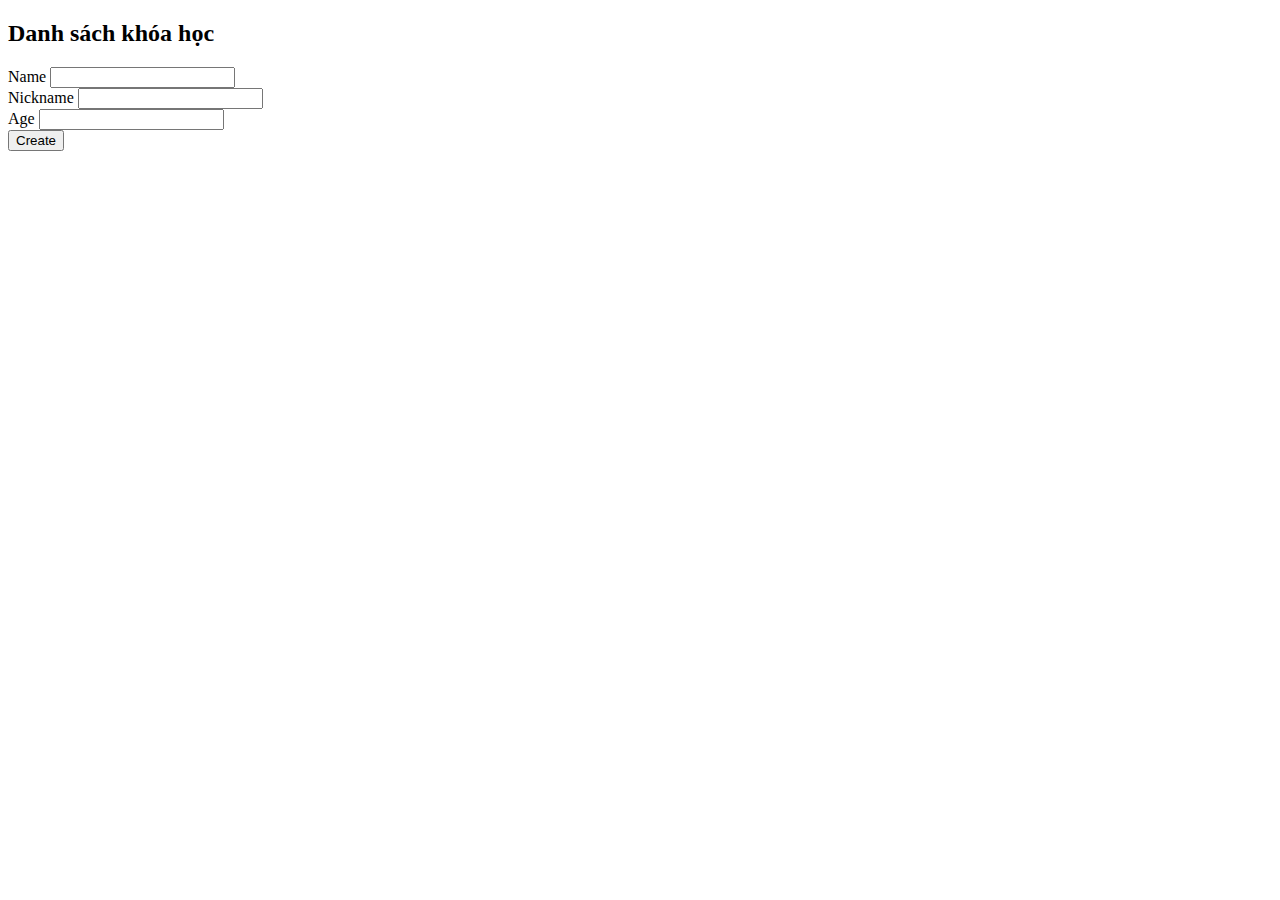
<file: Javascript/index.html>
<!DOCTYPE html>
<html lang="en">
<head>
	<meta charset="UTF-8">
	<meta http-equiv="X-UA-Compatible" content="IE=edge">
	<meta name="viewport" content="width=device-width, initial-scale=1.0">
	<title>Document</title>
</head>
<body>
	<div>
		<h2>Danh sách khóa học</h2>
		
		<ul id="list-students">
		</ul>
	</div>

	<div>
		<div>
			<label>Name</label>
			<input type="text" name="name">
		</div>

		<div>
			<label>Nickname</label>
			<input type="text" name="nickname">
		</div>
		<div>
			<label>Age</label>
			<input type="number" name="age">
		</div>
	
		<div>
			<button id="create">Create</button>
			<button id="save" style="display: none;">Save</button>

		</div>
	</div>
	



	<script src="./main.js"></script>
</body>
</html>
</file>
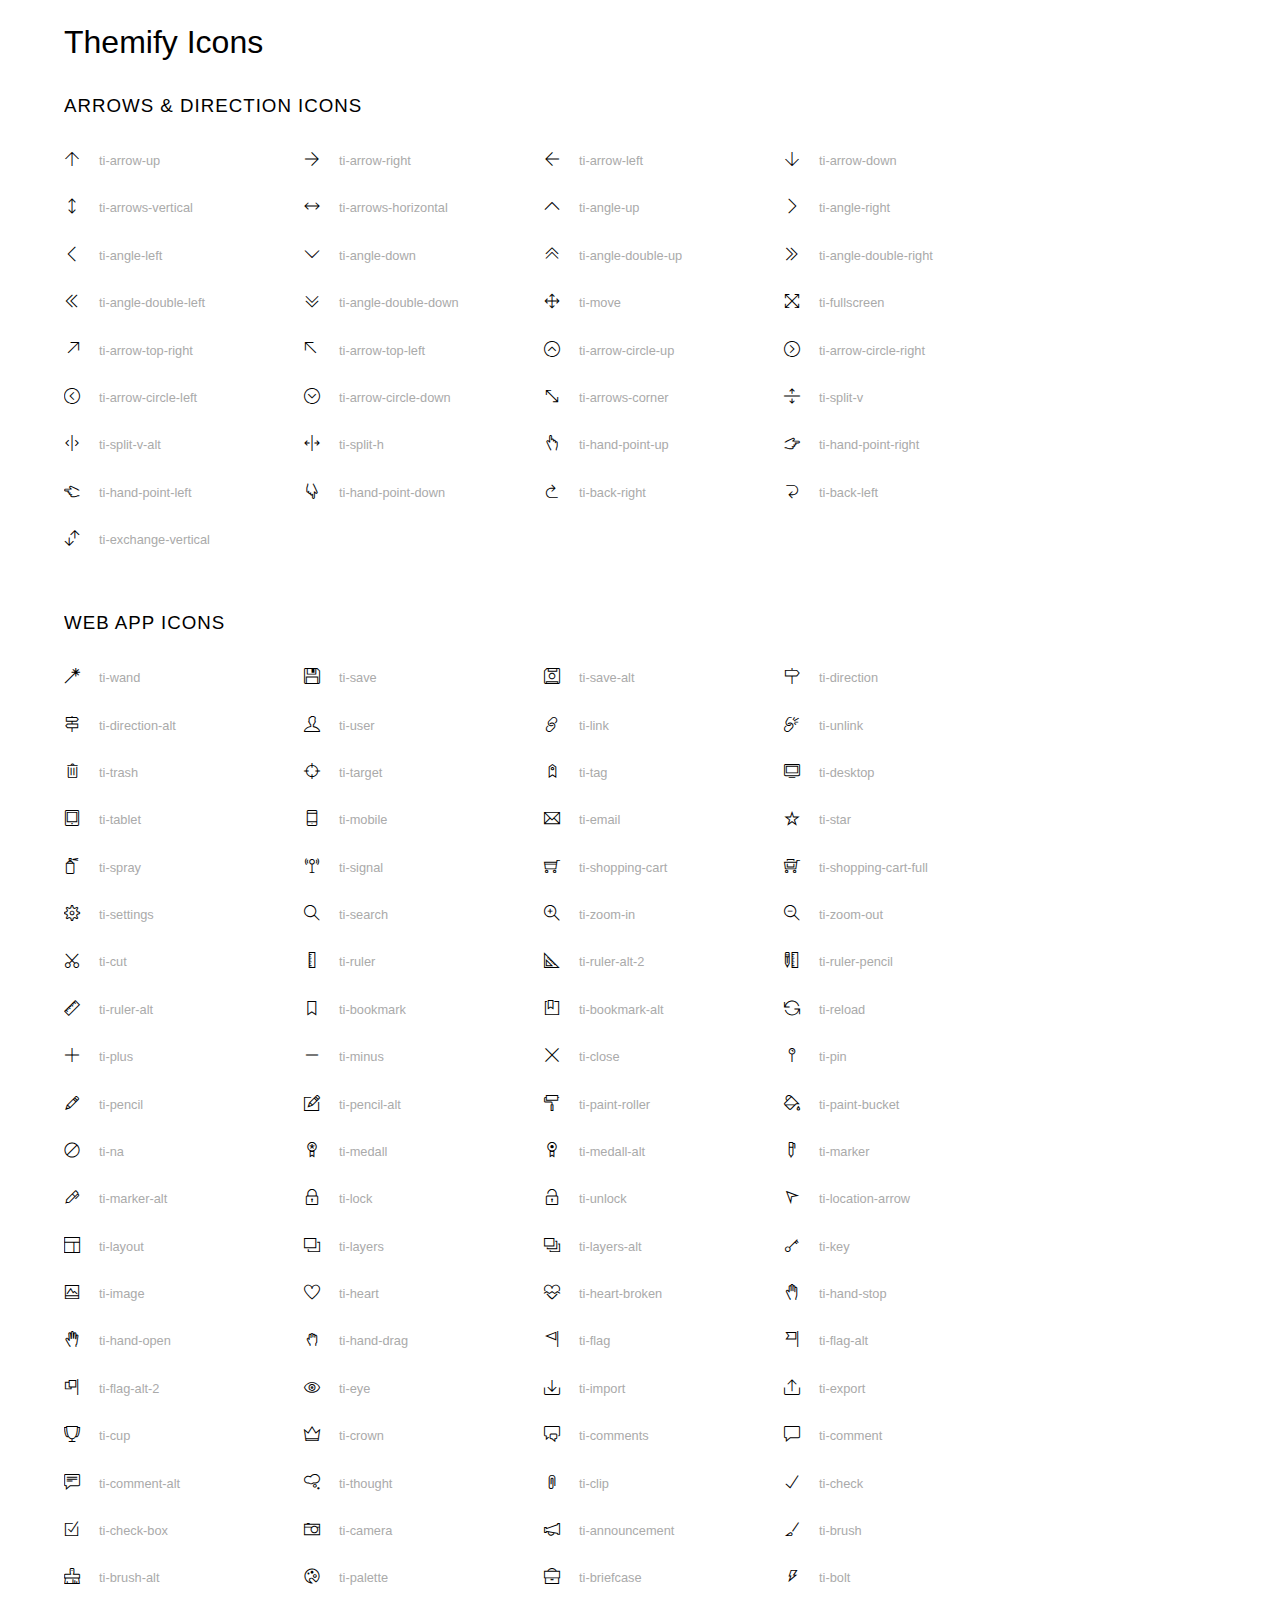
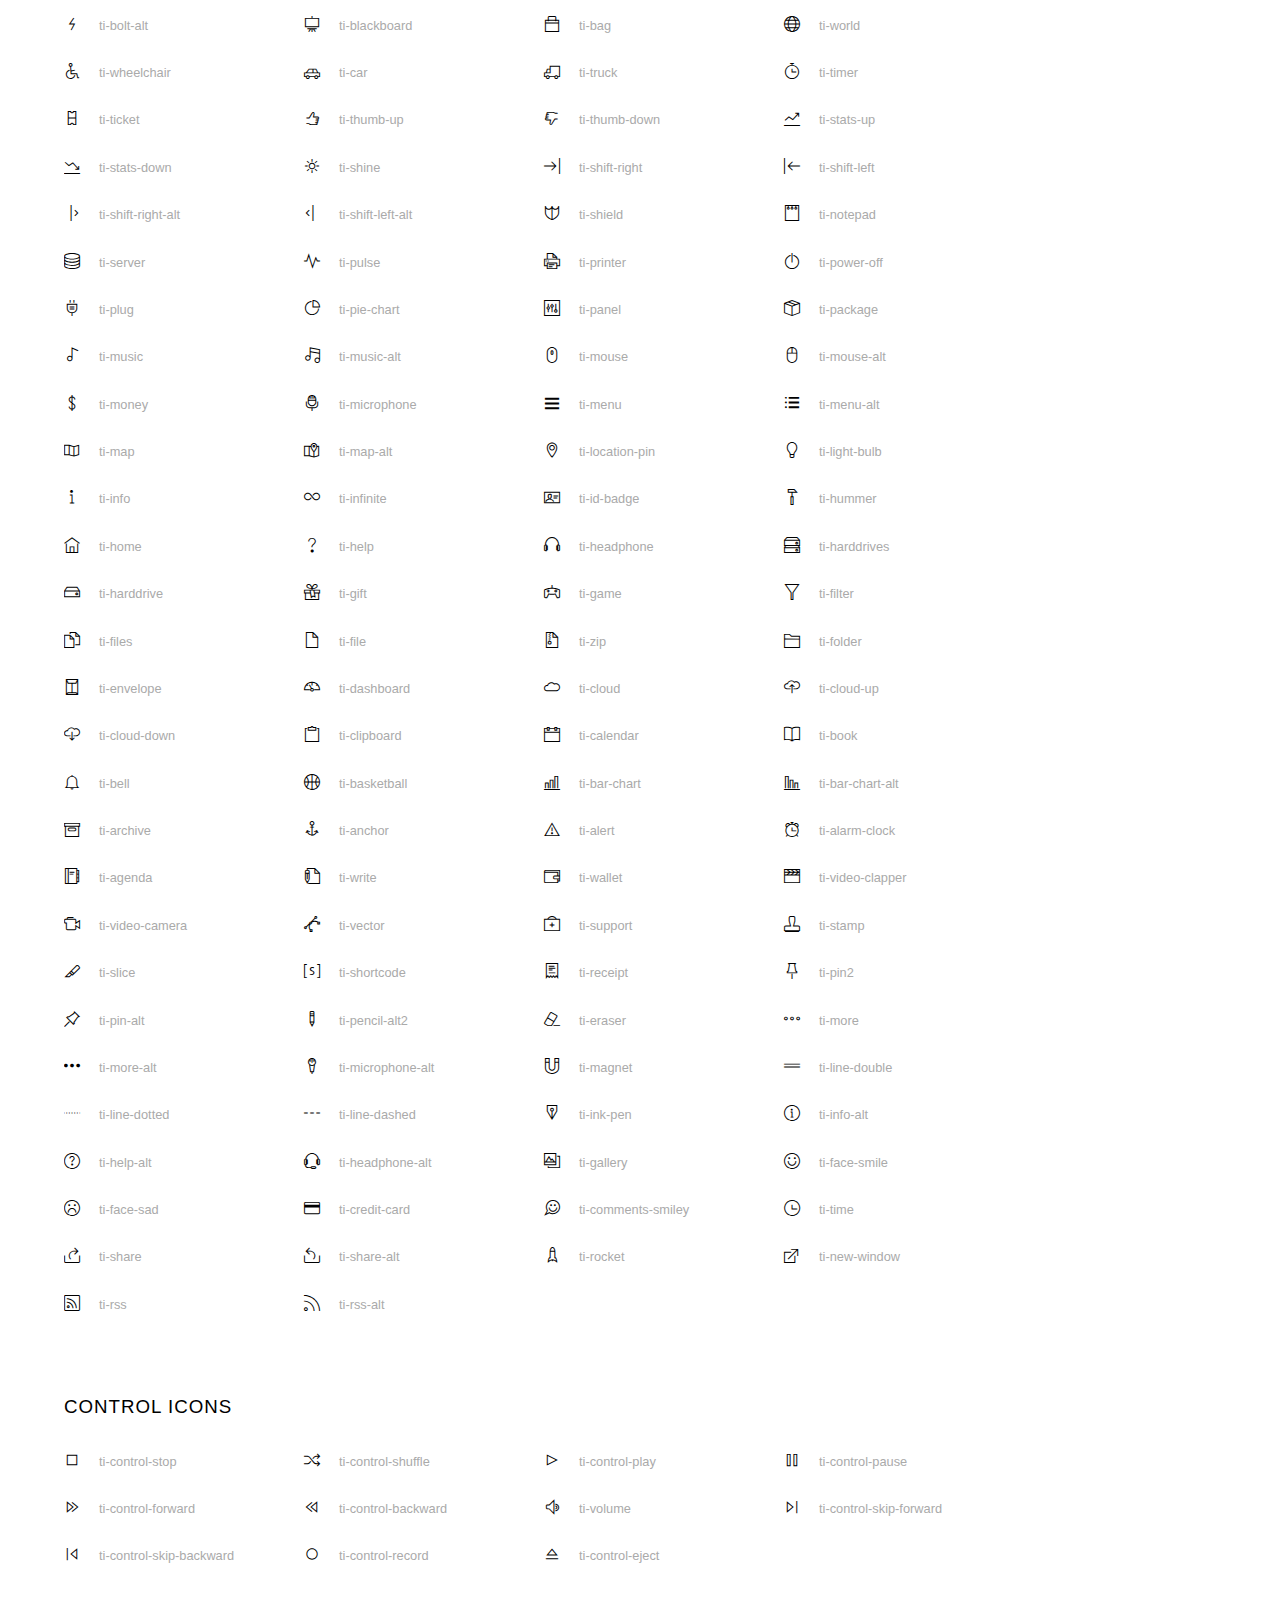
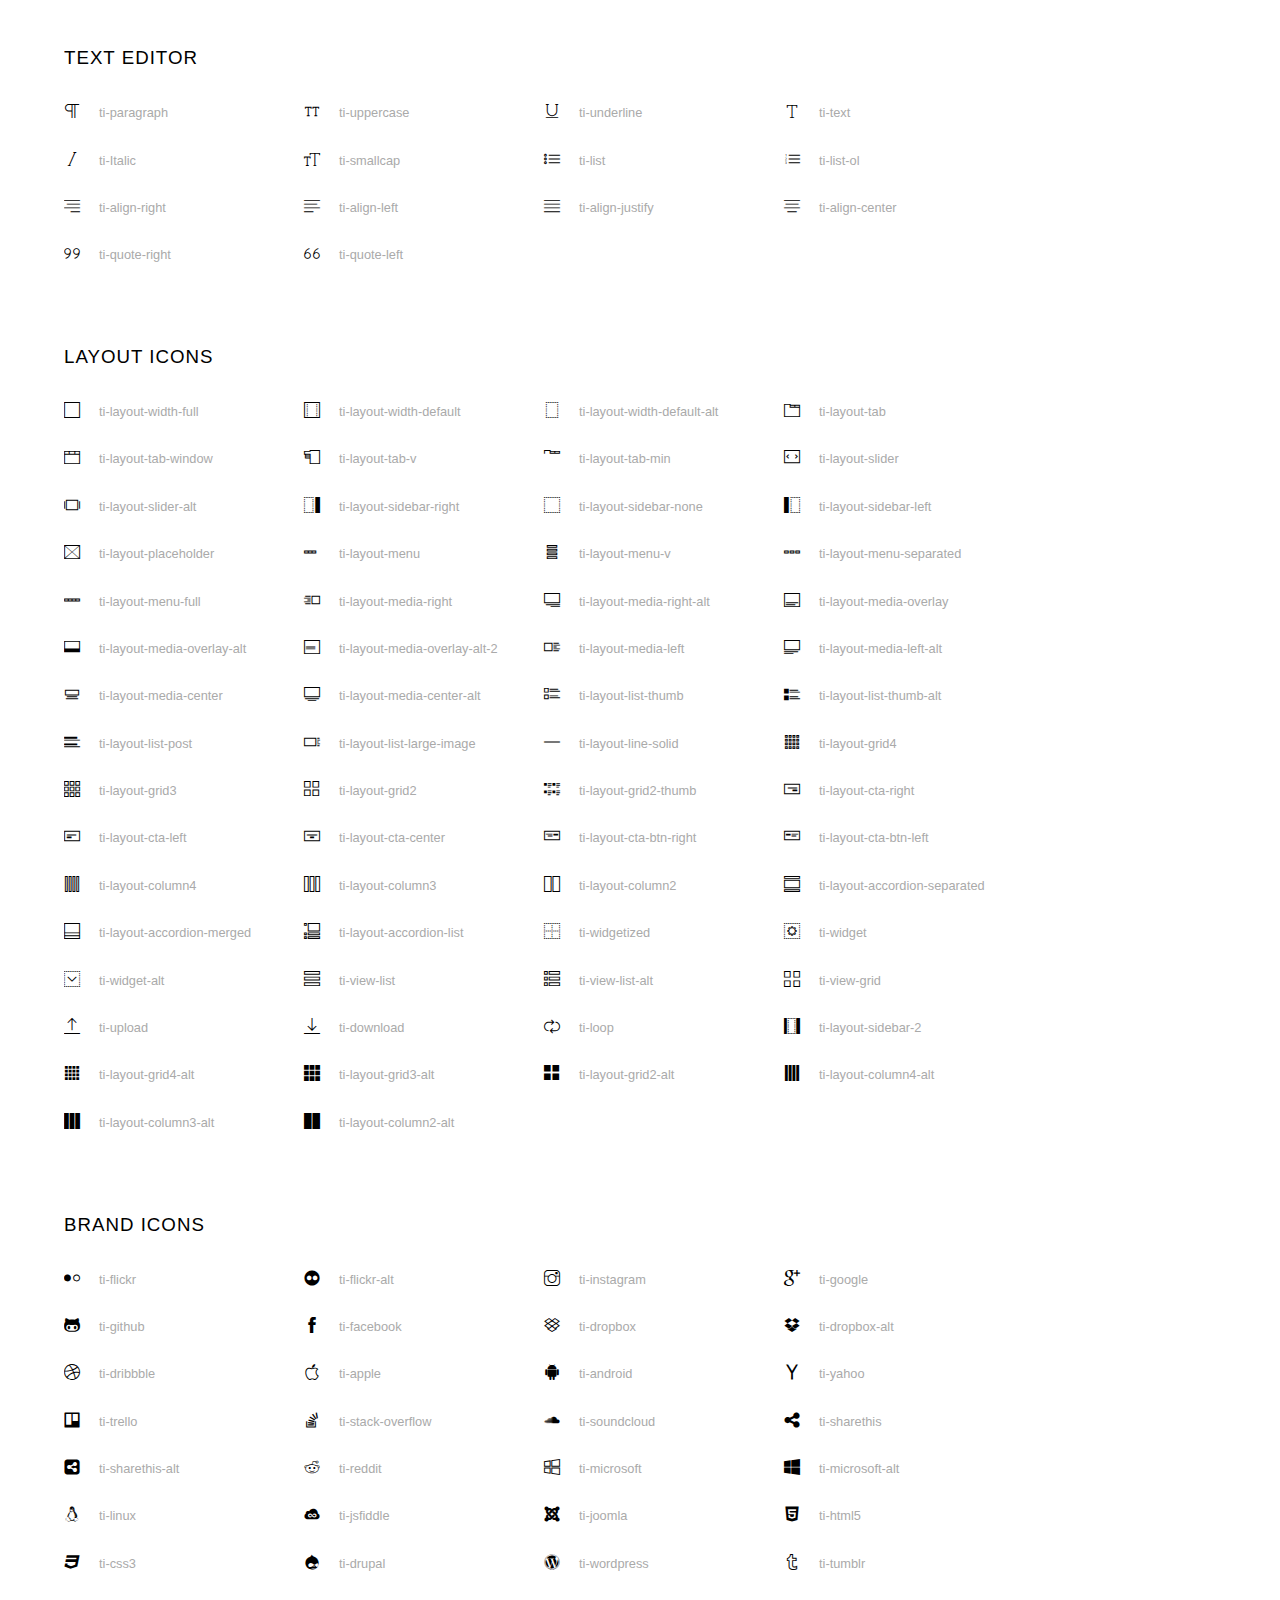
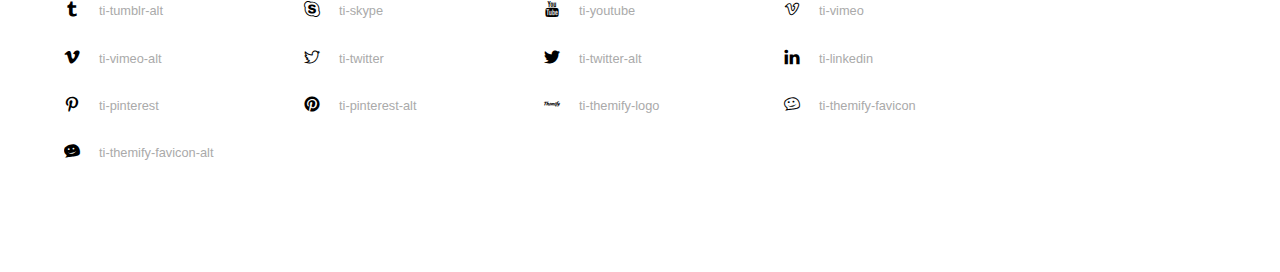
<file: assets/fonts/themify-icons/index.html>
<!doctype html>
<html>
<head>
	<meta charset="utf-8">
	<title>Themify Icon Font</title>
	<meta name="viewport" content="width=device-width">
	<link rel="stylesheet" href="demo-files/demo.css">
	<link rel="stylesheet" href="themify-icons.css">
	<!--[if lt IE 8]><!-->
	<link rel="stylesheet" href="ie7/ie7.css">
	<!--<![endif]-->
</head>
<body>
	<h1>Themify Icons</h1>

	<div class="icon-section">

		<div class="icon-section">
			<h3>Arrows &amp; Direction Icons </h3>

			<div class="icon-container">
				<span class="ti-arrow-up"></span><span class="icon-name"> ti-arrow-up</span>
			</div>
			<div class="icon-container">
				<span class="ti-arrow-right"></span><span class="icon-name"> ti-arrow-right</span>
			</div>
			<div class="icon-container">
				<span class="ti-arrow-left"></span><span class="icon-name"> ti-arrow-left</span>
			</div>
			<div class="icon-container">
				<span class="ti-arrow-down"></span><span class="icon-name"> ti-arrow-down</span>
			</div>
			<div class="icon-container">
				<span class="ti-arrows-vertical"></span><span class="icon-name"> ti-arrows-vertical</span>
			</div>
			<div class="icon-container">
				<span class="ti-arrows-horizontal"></span><span class="icon-name"> ti-arrows-horizontal</span>
			</div>
			<div class="icon-container">
				<span class="ti-angle-up"></span><span class="icon-name"> ti-angle-up</span>
			</div>
			<div class="icon-container">
				<span class="ti-angle-right"></span><span class="icon-name"> ti-angle-right</span>
			</div>
			<div class="icon-container">
				<span class="ti-angle-left"></span><span class="icon-name"> ti-angle-left</span>
			</div>
			<div class="icon-container">
				<span class="ti-angle-down"></span><span class="icon-name"> ti-angle-down</span>
			</div>	
			<div class="icon-container">
				<span class="ti-angle-double-up"></span><span class="icon-name"> ti-angle-double-up</span>
			</div>
			<div class="icon-container">
				<span class="ti-angle-double-right"></span><span class="icon-name"> ti-angle-double-right</span>
			</div>
			<div class="icon-container">
				<span class="ti-angle-double-left"></span><span class="icon-name"> ti-angle-double-left</span>
			</div>
			<div class="icon-container">
				<span class="ti-angle-double-down"></span><span class="icon-name"> ti-angle-double-down</span>
			</div>					
			<div class="icon-container">
				<span class="ti-move"></span><span class="icon-name"> ti-move</span>
			</div>
			<div class="icon-container">
				<span class="ti-fullscreen"></span><span class="icon-name"> ti-fullscreen</span>
			</div>
			<div class="icon-container">
				<span class="ti-arrow-top-right"></span><span class="icon-name"> ti-arrow-top-right</span>
			</div>
			<div class="icon-container">
				<span class="ti-arrow-top-left"></span><span class="icon-name"> ti-arrow-top-left</span>
			</div>
			<div class="icon-container">
				<span class="ti-arrow-circle-up"></span><span class="icon-name"> ti-arrow-circle-up</span>
			</div>
			<div class="icon-container">
				<span class="ti-arrow-circle-right"></span><span class="icon-name"> ti-arrow-circle-right</span>
			</div>
			<div class="icon-container">
				<span class="ti-arrow-circle-left"></span><span class="icon-name"> ti-arrow-circle-left</span>
			</div>
			<div class="icon-container">
				<span class="ti-arrow-circle-down"></span><span class="icon-name"> ti-arrow-circle-down</span>
			</div>
			<div class="icon-container">
				<span class="ti-arrows-corner"></span><span class="icon-name"> ti-arrows-corner</span>
			</div>
			<div class="icon-container">
				<span class="ti-split-v"></span><span class="icon-name"> ti-split-v</span>
			</div>

			<div class="icon-container">
				<span class="ti-split-v-alt"></span><span class="icon-name"> ti-split-v-alt</span>
			</div>
			<div class="icon-container">
				<span class="ti-split-h"></span><span class="icon-name"> ti-split-h</span>
			</div>
			<div class="icon-container">
				<span class="ti-hand-point-up"></span><span class="icon-name"> ti-hand-point-up</span>
			</div>
			<div class="icon-container">
				<span class="ti-hand-point-right"></span><span class="icon-name"> ti-hand-point-right</span>
			</div>
			<div class="icon-container">
				<span class="ti-hand-point-left"></span><span class="icon-name"> ti-hand-point-left</span>
			</div>
			<div class="icon-container">
				<span class="ti-hand-point-down"></span><span class="icon-name"> ti-hand-point-down</span>
			</div>
			<div class="icon-container">
				<span class="ti-back-right"></span><span class="icon-name"> ti-back-right</span>
			</div>
			<div class="icon-container">
				<span class="ti-back-left"></span><span class="icon-name"> ti-back-left</span>
			</div>
			<div class="icon-container">
				<span class="ti-exchange-vertical"></span><span class="icon-name"> ti-exchange-vertical</span>
			</div>

		</div> <!-- Arrows Icons -->



		<h3>Web App Icons</h3>
		
		<div class="icon-section">

			<div class="icon-container">
				<span class="ti-wand"></span><span class="icon-name"> ti-wand</span>
			</div>
			<div class="icon-container">
				<span class="ti-save"></span><span class="icon-name"> ti-save</span>
			</div>
			<div class="icon-container">
				<span class="ti-save-alt"></span><span class="icon-name"> ti-save-alt</span>
			</div>

			<div class="icon-container">
				<span class="ti-direction"></span><span class="icon-name"> ti-direction</span>
			</div>
			<div class="icon-container">
				<span class="ti-direction-alt"></span><span class="icon-name"> ti-direction-alt</span>
			</div>
			<div class="icon-container">
				<span class="ti-user"></span><span class="icon-name"> ti-user</span>
			</div>
			<div class="icon-container">
				<span class="ti-link"></span><span class="icon-name"> ti-link</span>
			</div>
			<div class="icon-container">
				<span class="ti-unlink"></span><span class="icon-name"> ti-unlink</span>
			</div>
			<div class="icon-container">
				<span class="ti-trash"></span><span class="icon-name"> ti-trash</span>
			</div>
			<div class="icon-container">
				<span class="ti-target"></span><span class="icon-name"> ti-target</span>
			</div>
			<div class="icon-container">
				<span class="ti-tag"></span><span class="icon-name"> ti-tag</span>
			</div>
			<div class="icon-container">
				<span class="ti-desktop"></span><span class="icon-name"> ti-desktop</span>
			</div>
			<div class="icon-container">
				<span class="ti-tablet"></span><span class="icon-name"> ti-tablet</span>
			</div>
			<div class="icon-container">
				<span class="ti-mobile"></span><span class="icon-name"> ti-mobile</span>
			</div>
			<div class="icon-container">
				<span class="ti-email"></span><span class="icon-name"> ti-email</span>
			</div>	
			<div class="icon-container">
				<span class="ti-star"></span><span class="icon-name"> ti-star</span>
			</div>
			<div class="icon-container">
				<span class="ti-spray"></span><span class="icon-name"> ti-spray</span>
			</div>
			<div class="icon-container">
				<span class="ti-signal"></span><span class="icon-name"> ti-signal</span>
			</div>
			<div class="icon-container">
				<span class="ti-shopping-cart"></span><span class="icon-name"> ti-shopping-cart</span>
			</div>
			<div class="icon-container">
				<span class="ti-shopping-cart-full"></span><span class="icon-name"> ti-shopping-cart-full</span>
			</div>
			<div class="icon-container">
				<span class="ti-settings"></span><span class="icon-name"> ti-settings</span>
			</div>
			<div class="icon-container">
				<span class="ti-search"></span><span class="icon-name"> ti-search</span>
			</div>
			<div class="icon-container">
				<span class="ti-zoom-in"></span><span class="icon-name"> ti-zoom-in</span>
			</div>
			<div class="icon-container">
				<span class="ti-zoom-out"></span><span class="icon-name"> ti-zoom-out</span>
			</div>
			<div class="icon-container">
				<span class="ti-cut"></span><span class="icon-name"> ti-cut</span>
			</div>
			<div class="icon-container">
				<span class="ti-ruler"></span><span class="icon-name"> ti-ruler</span>
			</div>
			<div class="icon-container">
				<span class="ti-ruler-alt-2"></span><span class="icon-name"> ti-ruler-alt-2</span>
			</div>			
			<div class="icon-container">
				<span class="ti-ruler-pencil"></span><span class="icon-name"> ti-ruler-pencil</span>
			</div>
			<div class="icon-container">
				<span class="ti-ruler-alt"></span><span class="icon-name"> ti-ruler-alt</span>
			</div>
			<div class="icon-container">
				<span class="ti-bookmark"></span><span class="icon-name"> ti-bookmark</span>
			</div>
			<div class="icon-container">
				<span class="ti-bookmark-alt"></span><span class="icon-name"> ti-bookmark-alt</span>
			</div>
			<div class="icon-container">
				<span class="ti-reload"></span><span class="icon-name"> ti-reload</span>
			</div>
			<div class="icon-container">
				<span class="ti-plus"></span><span class="icon-name"> ti-plus</span>
			</div>
			<div class="icon-container">
				<span class="ti-minus"></span><span class="icon-name"> ti-minus</span>
			</div>
			<div class="icon-container">
				<span class="ti-close"></span><span class="icon-name"> ti-close</span>
			</div>			
			<div class="icon-container">
				<span class="ti-pin"></span><span class="icon-name"> ti-pin</span>
			</div>
			<div class="icon-container">
				<span class="ti-pencil"></span><span class="icon-name"> ti-pencil</span>
			</div>
					
		  	<div class="icon-container">
				<span class="ti-pencil-alt"></span><span class="icon-name"> ti-pencil-alt</span>
			</div>
			<div class="icon-container">
				<span class="ti-paint-roller"></span><span class="icon-name"> ti-paint-roller</span>
			</div>
			<div class="icon-container">
				<span class="ti-paint-bucket"></span><span class="icon-name"> ti-paint-bucket</span>
			</div>
			<div class="icon-container">
				<span class="ti-na"></span><span class="icon-name"> ti-na</span>
			</div>
			<div class="icon-container">
				<span class="ti-medall"></span><span class="icon-name"> ti-medall</span>
			</div>
			<div class="icon-container">
				<span class="ti-medall-alt"></span><span class="icon-name"> ti-medall-alt</span>
			</div>
			<div class="icon-container">
				<span class="ti-marker"></span><span class="icon-name"> ti-marker</span>
			</div>
			<div class="icon-container">
				<span class="ti-marker-alt"></span><span class="icon-name"> ti-marker-alt</span>
			</div>

			<div class="icon-container">
				<span class="ti-lock"></span><span class="icon-name"> ti-lock</span>
			</div>
			<div class="icon-container">
				<span class="ti-unlock"></span><span class="icon-name"> ti-unlock</span>
			</div>
			<div class="icon-container">
				<span class="ti-location-arrow"></span><span class="icon-name"> ti-location-arrow</span>
			</div>
			<div class="icon-container">
				<span class="ti-layout"></span><span class="icon-name"> ti-layout</span>
			</div>
			<div class="icon-container">
				<span class="ti-layers"></span><span class="icon-name"> ti-layers</span>
			</div>
			<div class="icon-container">
				<span class="ti-layers-alt"></span><span class="icon-name"> ti-layers-alt</span>
			</div>
			<div class="icon-container">
				<span class="ti-key"></span><span class="icon-name"> ti-key</span>
			</div>
			<div class="icon-container">
				<span class="ti-image"></span><span class="icon-name"> ti-image</span>
			</div>
			<div class="icon-container">
				<span class="ti-heart"></span><span class="icon-name"> ti-heart</span>
			</div>
			<div class="icon-container">
				<span class="ti-heart-broken"></span><span class="icon-name"> ti-heart-broken</span>
			</div>
			<div class="icon-container">
				<span class="ti-hand-stop"></span><span class="icon-name"> ti-hand-stop</span>
			</div>
			<div class="icon-container">
				<span class="ti-hand-open"></span><span class="icon-name"> ti-hand-open</span>
			</div>
			<div class="icon-container">
				<span class="ti-hand-drag"></span><span class="icon-name"> ti-hand-drag</span>
			</div>
			<div class="icon-container">
				<span class="ti-flag"></span><span class="icon-name"> ti-flag</span>
			</div>
			<div class="icon-container">
				<span class="ti-flag-alt"></span><span class="icon-name"> ti-flag-alt</span>
			</div>
			<div class="icon-container">
				<span class="ti-flag-alt-2"></span><span class="icon-name"> ti-flag-alt-2</span>
			</div>
			<div class="icon-container">
				<span class="ti-eye"></span><span class="icon-name"> ti-eye</span>
			</div>
			<div class="icon-container">
				<span class="ti-import"></span><span class="icon-name"> ti-import</span>
			</div>			
			<div class="icon-container">
				<span class="ti-export"></span><span class="icon-name"> ti-export</span>
			</div>
			<div class="icon-container">
				<span class="ti-cup"></span><span class="icon-name"> ti-cup</span>
			</div>
			<div class="icon-container">
				<span class="ti-crown"></span><span class="icon-name"> ti-crown</span>
			</div>
			<div class="icon-container">
				<span class="ti-comments"></span><span class="icon-name"> ti-comments</span>
			</div>
			<div class="icon-container">
				<span class="ti-comment"></span><span class="icon-name"> ti-comment</span>
			</div>
			<div class="icon-container">
				<span class="ti-comment-alt"></span><span class="icon-name"> ti-comment-alt</span>
			</div>
			<div class="icon-container">
				<span class="ti-thought"></span><span class="icon-name"> ti-thought</span>
			</div>			
			<div class="icon-container">
				<span class="ti-clip"></span><span class="icon-name"> ti-clip</span>
			</div>

			<div class="icon-container">
				<span class="ti-check"></span><span class="icon-name"> ti-check</span>
			</div>
			<div class="icon-container">
				<span class="ti-check-box"></span><span class="icon-name"> ti-check-box</span>
			</div>
			<div class="icon-container">
				<span class="ti-camera"></span><span class="icon-name"> ti-camera</span>
			</div>
			<div class="icon-container">
				<span class="ti-announcement"></span><span class="icon-name"> ti-announcement</span>
			</div>
			<div class="icon-container">
				<span class="ti-brush"></span><span class="icon-name"> ti-brush</span>
			</div>
			<div class="icon-container">
				<span class="ti-brush-alt"></span><span class="icon-name"> ti-brush-alt</span>
			</div>
			<div class="icon-container">
				<span class="ti-palette"></span><span class="icon-name"> ti-palette</span>
			</div>			
			<div class="icon-container">
				<span class="ti-briefcase"></span><span class="icon-name"> ti-briefcase</span>
			</div>
			<div class="icon-container">
				<span class="ti-bolt"></span><span class="icon-name"> ti-bolt</span>
			</div>
			<div class="icon-container">
				<span class="ti-bolt-alt"></span><span class="icon-name"> ti-bolt-alt</span>
			</div>
			<div class="icon-container">
				<span class="ti-blackboard"></span><span class="icon-name"> ti-blackboard</span>
			</div>
			<div class="icon-container">
				<span class="ti-bag"></span><span class="icon-name"> ti-bag</span>
			</div>
			<div class="icon-container">
				<span class="ti-world"></span><span class="icon-name"> ti-world</span>
			</div>
			<div class="icon-container">
				<span class="ti-wheelchair"></span><span class="icon-name"> ti-wheelchair</span>
			</div>
			<div class="icon-container">
				<span class="ti-car"></span><span class="icon-name"> ti-car</span>
			</div>
			<div class="icon-container">
				<span class="ti-truck"></span><span class="icon-name"> ti-truck</span>
			</div>
			<div class="icon-container">
				<span class="ti-timer"></span><span class="icon-name"> ti-timer</span>
			</div>
			<div class="icon-container">
				<span class="ti-ticket"></span><span class="icon-name"> ti-ticket</span>
			</div>
			<div class="icon-container">
				<span class="ti-thumb-up"></span><span class="icon-name"> ti-thumb-up</span>
			</div>
			<div class="icon-container">
				<span class="ti-thumb-down"></span><span class="icon-name"> ti-thumb-down</span>
			</div>

			<div class="icon-container">
				<span class="ti-stats-up"></span><span class="icon-name"> ti-stats-up</span>
			</div>
			<div class="icon-container">
				<span class="ti-stats-down"></span><span class="icon-name"> ti-stats-down</span>
			</div>
			<div class="icon-container">
				<span class="ti-shine"></span><span class="icon-name"> ti-shine</span>
			</div>
			<div class="icon-container">
				<span class="ti-shift-right"></span><span class="icon-name"> ti-shift-right</span>
			</div>
			<div class="icon-container">
				<span class="ti-shift-left"></span><span class="icon-name"> ti-shift-left</span>
			</div>

			<div class="icon-container">
				<span class="ti-shift-right-alt"></span><span class="icon-name"> ti-shift-right-alt</span>
			</div>
			<div class="icon-container">
				<span class="ti-shift-left-alt"></span><span class="icon-name"> ti-shift-left-alt</span>
			</div>
			<div class="icon-container">
				<span class="ti-shield"></span><span class="icon-name"> ti-shield</span>
			</div>
			<div class="icon-container">
				<span class="ti-notepad"></span><span class="icon-name"> ti-notepad</span>
			</div>
			<div class="icon-container">
				<span class="ti-server"></span><span class="icon-name"> ti-server</span>
			</div>

			<div class="icon-container">
				<span class="ti-pulse"></span><span class="icon-name"> ti-pulse</span>
			</div>
			<div class="icon-container">
				<span class="ti-printer"></span><span class="icon-name"> ti-printer</span>
			</div>
			<div class="icon-container">
				<span class="ti-power-off"></span><span class="icon-name"> ti-power-off</span>
			</div>
			<div class="icon-container">
				<span class="ti-plug"></span><span class="icon-name"> ti-plug</span>
			</div>
			<div class="icon-container">
				<span class="ti-pie-chart"></span><span class="icon-name"> ti-pie-chart</span>
			</div>

			<div class="icon-container">
				<span class="ti-panel"></span><span class="icon-name"> ti-panel</span>
			</div>
			<div class="icon-container">
				<span class="ti-package"></span><span class="icon-name"> ti-package</span>
			</div>
			<div class="icon-container">
				<span class="ti-music"></span><span class="icon-name"> ti-music</span>
			</div>
			<div class="icon-container">
				<span class="ti-music-alt"></span><span class="icon-name"> ti-music-alt</span>
			</div>
			<div class="icon-container">
				<span class="ti-mouse"></span><span class="icon-name"> ti-mouse</span>
			</div>
			<div class="icon-container">
				<span class="ti-mouse-alt"></span><span class="icon-name"> ti-mouse-alt</span>
			</div>
			<div class="icon-container">
				<span class="ti-money"></span><span class="icon-name"> ti-money</span>
			</div>
			<div class="icon-container">
				<span class="ti-microphone"></span><span class="icon-name"> ti-microphone</span>
			</div>
			<div class="icon-container">
				<span class="ti-menu"></span><span class="icon-name"> ti-menu</span>
			</div>
			<div class="icon-container">
				<span class="ti-menu-alt"></span><span class="icon-name"> ti-menu-alt</span>
			</div>
			<div class="icon-container">
				<span class="ti-map"></span><span class="icon-name"> ti-map</span>
			</div>
			<div class="icon-container">
				<span class="ti-map-alt"></span><span class="icon-name"> ti-map-alt</span>
			</div>

			<div class="icon-container">
				<span class="ti-location-pin"></span><span class="icon-name"> ti-location-pin</span>
			</div>

			<div class="icon-container">
				<span class="ti-light-bulb"></span><span class="icon-name"> ti-light-bulb</span>
			</div>
			<div class="icon-container">
				<span class="ti-info"></span><span class="icon-name"> ti-info</span>
			</div>
			<div class="icon-container">
				<span class="ti-infinite"></span><span class="icon-name"> ti-infinite</span>
			</div>
			<div class="icon-container">
				<span class="ti-id-badge"></span><span class="icon-name"> ti-id-badge</span>
			</div>
			<div class="icon-container">
				<span class="ti-hummer"></span><span class="icon-name"> ti-hummer</span>
			</div>
			<div class="icon-container">
				<span class="ti-home"></span><span class="icon-name"> ti-home</span>
			</div>
			<div class="icon-container">
				<span class="ti-help"></span><span class="icon-name"> ti-help</span>
			</div>
			<div class="icon-container">
				<span class="ti-headphone"></span><span class="icon-name"> ti-headphone</span>
			</div>
			<div class="icon-container">
				<span class="ti-harddrives"></span><span class="icon-name"> ti-harddrives</span>
			</div>
			<div class="icon-container">
				<span class="ti-harddrive"></span><span class="icon-name"> ti-harddrive</span>
			</div>
			<div class="icon-container">
				<span class="ti-gift"></span><span class="icon-name"> ti-gift</span>
			</div>
			<div class="icon-container">
				<span class="ti-game"></span><span class="icon-name"> ti-game</span>
			</div>
			<div class="icon-container">
				<span class="ti-filter"></span><span class="icon-name"> ti-filter</span>
			</div>
			<div class="icon-container">
				<span class="ti-files"></span><span class="icon-name"> ti-files</span>
			</div>
			<div class="icon-container">
				<span class="ti-file"></span><span class="icon-name"> ti-file</span>
			</div>
			<div class="icon-container">
				<span class="ti-zip"></span><span class="icon-name"> ti-zip</span>
			</div>
			<div class="icon-container">
				<span class="ti-folder"></span><span class="icon-name"> ti-folder</span>
			</div>			
			<div class="icon-container">
				<span class="ti-envelope"></span><span class="icon-name"> ti-envelope</span>
			</div>


			<div class="icon-container">
				<span class="ti-dashboard"></span><span class="icon-name"> ti-dashboard</span>
			</div>
			<div class="icon-container">
				<span class="ti-cloud"></span><span class="icon-name"> ti-cloud</span>
			</div>
			<div class="icon-container">
				<span class="ti-cloud-up"></span><span class="icon-name"> ti-cloud-up</span>
			</div>
			<div class="icon-container">
				<span class="ti-cloud-down"></span><span class="icon-name"> ti-cloud-down</span>
			</div>
			<div class="icon-container">
				<span class="ti-clipboard"></span><span class="icon-name"> ti-clipboard</span>
			</div>
			<div class="icon-container">
				<span class="ti-calendar"></span><span class="icon-name"> ti-calendar</span>
			</div>
			<div class="icon-container">
				<span class="ti-book"></span><span class="icon-name"> ti-book</span>
			</div>
			<div class="icon-container">
				<span class="ti-bell"></span><span class="icon-name"> ti-bell</span>
			</div>
			<div class="icon-container">
				<span class="ti-basketball"></span><span class="icon-name"> ti-basketball</span>
			</div>
			<div class="icon-container">
				<span class="ti-bar-chart"></span><span class="icon-name"> ti-bar-chart</span>
			</div>
			<div class="icon-container">
				<span class="ti-bar-chart-alt"></span><span class="icon-name"> ti-bar-chart-alt</span>
			</div>


			<div class="icon-container">
				<span class="ti-archive"></span><span class="icon-name"> ti-archive</span>
			</div>
			<div class="icon-container">
				<span class="ti-anchor"></span><span class="icon-name"> ti-anchor</span>
			</div>

			<div class="icon-container">
				<span class="ti-alert"></span><span class="icon-name"> ti-alert</span>
			</div>
			<div class="icon-container">
				<span class="ti-alarm-clock"></span><span class="icon-name"> ti-alarm-clock</span>
			</div>
			<div class="icon-container">
				<span class="ti-agenda"></span><span class="icon-name"> ti-agenda</span>
			</div>
			<div class="icon-container">
				<span class="ti-write"></span><span class="icon-name"> ti-write</span>
			</div>

			<div class="icon-container">
				<span class="ti-wallet"></span><span class="icon-name"> ti-wallet</span>
			</div>
			<div class="icon-container">
				<span class="ti-video-clapper"></span><span class="icon-name"> ti-video-clapper</span>
			</div>
			<div class="icon-container">
				<span class="ti-video-camera"></span><span class="icon-name"> ti-video-camera</span>
			</div>
			<div class="icon-container">
				<span class="ti-vector"></span><span class="icon-name"> ti-vector</span>
			</div>

			<div class="icon-container">
				<span class="ti-support"></span><span class="icon-name"> ti-support</span>
			</div>
			<div class="icon-container">
				<span class="ti-stamp"></span><span class="icon-name"> ti-stamp</span>
			</div>
			<div class="icon-container">
				<span class="ti-slice"></span><span class="icon-name"> ti-slice</span>
			</div>
			<div class="icon-container">
				<span class="ti-shortcode"></span><span class="icon-name"> ti-shortcode</span>
			</div>
			<div class="icon-container">
				<span class="ti-receipt"></span><span class="icon-name"> ti-receipt</span>
			</div>
			<div class="icon-container">
				<span class="ti-pin2"></span><span class="icon-name"> ti-pin2</span>
			</div>
			<div class="icon-container">
				<span class="ti-pin-alt"></span><span class="icon-name"> ti-pin-alt</span>
			</div>
			<div class="icon-container">
				<span class="ti-pencil-alt2"></span><span class="icon-name"> ti-pencil-alt2</span>
			</div>
			<div class="icon-container">
				<span class="ti-eraser"></span><span class="icon-name"> ti-eraser</span>
			</div>			
			<div class="icon-container">
				<span class="ti-more"></span><span class="icon-name"> ti-more</span>
			</div>
			<div class="icon-container">
				<span class="ti-more-alt"></span><span class="icon-name"> ti-more-alt</span>
			</div>
			<div class="icon-container">
				<span class="ti-microphone-alt"></span><span class="icon-name"> ti-microphone-alt</span>
			</div>
			<div class="icon-container">
				<span class="ti-magnet"></span><span class="icon-name"> ti-magnet</span>
			</div>
			<div class="icon-container">
				<span class="ti-line-double"></span><span class="icon-name"> ti-line-double</span>
			</div>
			<div class="icon-container">
				<span class="ti-line-dotted"></span><span class="icon-name"> ti-line-dotted</span>
			</div>
			<div class="icon-container">
				<span class="ti-line-dashed"></span><span class="icon-name"> ti-line-dashed</span>
			</div>

			<div class="icon-container">
				<span class="ti-ink-pen"></span><span class="icon-name"> ti-ink-pen</span>
			</div>
			<div class="icon-container">
				<span class="ti-info-alt"></span><span class="icon-name"> ti-info-alt</span>
			</div>
			<div class="icon-container">
				<span class="ti-help-alt"></span><span class="icon-name"> ti-help-alt</span>
			</div>
			<div class="icon-container">
				<span class="ti-headphone-alt"></span><span class="icon-name"> ti-headphone-alt</span>
			</div>

			<div class="icon-container">
				<span class="ti-gallery"></span><span class="icon-name"> ti-gallery</span>
			</div>
			<div class="icon-container">
				<span class="ti-face-smile"></span><span class="icon-name"> ti-face-smile</span>
			</div>
			<div class="icon-container">
				<span class="ti-face-sad"></span><span class="icon-name"> ti-face-sad</span>
			</div>
			<div class="icon-container">
				<span class="ti-credit-card"></span><span class="icon-name"> ti-credit-card</span>
			</div>
			<div class="icon-container">
				<span class="ti-comments-smiley"></span><span class="icon-name"> ti-comments-smiley</span>
			</div>
			<div class="icon-container">
				<span class="ti-time"></span><span class="icon-name"> ti-time</span>
			</div>
			<div class="icon-container">
				<span class="ti-share"></span><span class="icon-name"> ti-share</span>
			</div>
			<div class="icon-container">
				<span class="ti-share-alt"></span><span class="icon-name"> ti-share-alt</span>
			</div>
			<div class="icon-container">
				<span class="ti-rocket"></span><span class="icon-name"> ti-rocket</span>
			</div>

			<div class="icon-container">
				<span class="ti-new-window"></span><span class="icon-name"> ti-new-window</span>
			</div>

			<div class="icon-container">
				<span class="ti-rss"></span><span class="icon-name"> ti-rss</span>
			</div>

			<div class="icon-container">
				<span class="ti-rss-alt"></span><span class="icon-name"> ti-rss-alt</span>
			</div>
			
		</div><!-- Web App Icons -->


		<div class="icon-section">
			<h3>Control Icons</h3>
			<div class="icon-container">
				<span class="ti-control-stop"></span><span class="icon-name"> ti-control-stop</span>
			</div>
			<div class="icon-container">
				<span class="ti-control-shuffle"></span><span class="icon-name"> ti-control-shuffle</span>
			</div>
			<div class="icon-container">
				<span class="ti-control-play"></span><span class="icon-name"> ti-control-play</span>
			</div>
			<div class="icon-container">
				<span class="ti-control-pause"></span><span class="icon-name"> ti-control-pause</span>
			</div>
			<div class="icon-container">
				<span class="ti-control-forward"></span><span class="icon-name"> ti-control-forward</span>
			</div>
			<div class="icon-container">
				<span class="ti-control-backward"></span><span class="icon-name"> ti-control-backward</span>
			</div>	
			<div class="icon-container">
				<span class="ti-volume"></span><span class="icon-name"> ti-volume</span>
			</div>
			<div class="icon-container">
				<span class="ti-control-skip-forward"></span><span class="icon-name"> ti-control-skip-forward</span>
			</div>
			<div class="icon-container">
				<span class="ti-control-skip-backward"></span><span class="icon-name"> ti-control-skip-backward</span>
			</div>
			<div class="icon-container">
				<span class="ti-control-record"></span><span class="icon-name"> ti-control-record</span>
			</div>
			<div class="icon-container">
				<span class="ti-control-eject"></span><span class="icon-name"> ti-control-eject</span>
			</div>			
		</div> <!-- Control Icons -->


		<div class="icon-section">
			<h3>Text Editor</h3>

			<div class="icon-container">
				<span class="ti-paragraph"></span><span class="icon-name"> ti-paragraph</span>
			</div>
			<div class="icon-container">
				<span class="ti-uppercase"></span><span class="icon-name"> ti-uppercase</span>
			</div>

			<div class="icon-container">
				<span class="ti-underline"></span><span class="icon-name"> ti-underline</span>
			</div>
			<div class="icon-container">
				<span class="ti-text"></span><span class="icon-name"> ti-text</span>
			</div>
			<div class="icon-container">
				<span class="ti-Italic"></span><span class="icon-name"> ti-Italic</span>
			</div>
			<div class="icon-container">
				<span class="ti-smallcap"></span><span class="icon-name"> ti-smallcap</span>
			</div>
			<div class="icon-container">
				<span class="ti-list"></span><span class="icon-name"> ti-list</span>
			</div>
			<div class="icon-container">
				<span class="ti-list-ol"></span><span class="icon-name"> ti-list-ol</span>
			</div>
			<div class="icon-container">
				<span class="ti-align-right"></span><span class="icon-name"> ti-align-right</span>
			</div>
			<div class="icon-container">
				<span class="ti-align-left"></span><span class="icon-name"> ti-align-left</span>
			</div>
			<div class="icon-container">
				<span class="ti-align-justify"></span><span class="icon-name"> ti-align-justify</span>
			</div>
			<div class="icon-container">
				<span class="ti-align-center"></span><span class="icon-name"> ti-align-center</span>
			</div>
			<div class="icon-container">
				<span class="ti-quote-right"></span><span class="icon-name"> ti-quote-right</span>
			</div>
			<div class="icon-container">
				<span class="ti-quote-left"></span><span class="icon-name"> ti-quote-left</span>
			</div>

		</div> <!-- Text Editor -->



		<div class="icon-section">
			<h3>Layout Icons</h3>
			<div class="icon-container">
				<span class="ti-layout-width-full"></span><span class="icon-name"> ti-layout-width-full</span>
			</div>
			<div class="icon-container">
				<span class="ti-layout-width-default"></span><span class="icon-name"> ti-layout-width-default</span>
			</div>
			<div class="icon-container">
				<span class="ti-layout-width-default-alt"></span><span class="icon-name"> ti-layout-width-default-alt</span>
			</div>
			<div class="icon-container">
				<span class="ti-layout-tab"></span><span class="icon-name"> ti-layout-tab</span>
			</div>
			<div class="icon-container">
				<span class="ti-layout-tab-window"></span><span class="icon-name"> ti-layout-tab-window</span>
			</div>
			<div class="icon-container">
				<span class="ti-layout-tab-v"></span><span class="icon-name"> ti-layout-tab-v</span>
			</div>
			<div class="icon-container">
				<span class="ti-layout-tab-min"></span><span class="icon-name"> ti-layout-tab-min</span>
			</div>
			<div class="icon-container">
				<span class="ti-layout-slider"></span><span class="icon-name"> ti-layout-slider</span>
			</div>
			<div class="icon-container">
				<span class="ti-layout-slider-alt"></span><span class="icon-name"> ti-layout-slider-alt</span>
			</div>
			<div class="icon-container">
				<span class="ti-layout-sidebar-right"></span><span class="icon-name"> ti-layout-sidebar-right</span>
			</div>
			<div class="icon-container">
				<span class="ti-layout-sidebar-none"></span><span class="icon-name"> ti-layout-sidebar-none</span>
			</div>
			<div class="icon-container">
				<span class="ti-layout-sidebar-left"></span><span class="icon-name"> ti-layout-sidebar-left</span>
			</div>
			<div class="icon-container">
				<span class="ti-layout-placeholder"></span><span class="icon-name"> ti-layout-placeholder</span>
			</div>
			<div class="icon-container">
				<span class="ti-layout-menu"></span><span class="icon-name"> ti-layout-menu</span>
			</div>
			<div class="icon-container">
				<span class="ti-layout-menu-v"></span><span class="icon-name"> ti-layout-menu-v</span>
			</div>
			<div class="icon-container">
				<span class="ti-layout-menu-separated"></span><span class="icon-name"> ti-layout-menu-separated</span>
			</div>
			<div class="icon-container">
				<span class="ti-layout-menu-full"></span><span class="icon-name"> ti-layout-menu-full</span>
			</div>
			<div class="icon-container">
				<span class="ti-layout-media-right"></span><span class="icon-name"> ti-layout-media-right</span>
			</div>
			<div class="icon-container">
				<span class="ti-layout-media-right-alt"></span><span class="icon-name"> ti-layout-media-right-alt</span>
			</div>
			<div class="icon-container">
				<span class="ti-layout-media-overlay"></span><span class="icon-name"> ti-layout-media-overlay</span>
			</div>
			<div class="icon-container">
				<span class="ti-layout-media-overlay-alt"></span><span class="icon-name"> ti-layout-media-overlay-alt</span>
			</div>
			<div class="icon-container">
				<span class="ti-layout-media-overlay-alt-2"></span><span class="icon-name"> ti-layout-media-overlay-alt-2</span>
			</div>
			<div class="icon-container">
				<span class="ti-layout-media-left"></span><span class="icon-name"> ti-layout-media-left</span>
			</div>
			<div class="icon-container">
				<span class="ti-layout-media-left-alt"></span><span class="icon-name"> ti-layout-media-left-alt</span>
			</div>
			<div class="icon-container">
				<span class="ti-layout-media-center"></span><span class="icon-name"> ti-layout-media-center</span>
			</div>
			<div class="icon-container">
				<span class="ti-layout-media-center-alt"></span><span class="icon-name"> ti-layout-media-center-alt</span>
			</div>
			<div class="icon-container">
				<span class="ti-layout-list-thumb"></span><span class="icon-name"> ti-layout-list-thumb</span>
			</div>
			<div class="icon-container">
				<span class="ti-layout-list-thumb-alt"></span><span class="icon-name"> ti-layout-list-thumb-alt</span>
			</div>
			<div class="icon-container">
				<span class="ti-layout-list-post"></span><span class="icon-name"> ti-layout-list-post</span>
			</div>
			<div class="icon-container">
				<span class="ti-layout-list-large-image"></span><span class="icon-name"> ti-layout-list-large-image</span>
			</div>
			<div class="icon-container">
				<span class="ti-layout-line-solid"></span><span class="icon-name"> ti-layout-line-solid</span>
			</div>
			<div class="icon-container">
				<span class="ti-layout-grid4"></span><span class="icon-name"> ti-layout-grid4</span>
			</div>
			<div class="icon-container">
				<span class="ti-layout-grid3"></span><span class="icon-name"> ti-layout-grid3</span>
			</div>
			<div class="icon-container">
				<span class="ti-layout-grid2"></span><span class="icon-name"> ti-layout-grid2</span>
			</div>
			<div class="icon-container">
				<span class="ti-layout-grid2-thumb"></span><span class="icon-name"> ti-layout-grid2-thumb</span>
			</div>
			<div class="icon-container">
				<span class="ti-layout-cta-right"></span><span class="icon-name"> ti-layout-cta-right</span>
			</div>
			<div class="icon-container">
				<span class="ti-layout-cta-left"></span><span class="icon-name"> ti-layout-cta-left</span>
			</div>
			<div class="icon-container">
				<span class="ti-layout-cta-center"></span><span class="icon-name"> ti-layout-cta-center</span>
			</div>
			<div class="icon-container">
				<span class="ti-layout-cta-btn-right"></span><span class="icon-name"> ti-layout-cta-btn-right</span>
			</div>
			<div class="icon-container">
				<span class="ti-layout-cta-btn-left"></span><span class="icon-name"> ti-layout-cta-btn-left</span>
			</div>
			<div class="icon-container">
				<span class="ti-layout-column4"></span><span class="icon-name"> ti-layout-column4</span>
			</div>
			<div class="icon-container">
				<span class="ti-layout-column3"></span><span class="icon-name"> ti-layout-column3</span>
			</div>
			<div class="icon-container">
				<span class="ti-layout-column2"></span><span class="icon-name"> ti-layout-column2</span>
			</div>
			<div class="icon-container">
				<span class="ti-layout-accordion-separated"></span><span class="icon-name"> ti-layout-accordion-separated</span>
			</div>
			<div class="icon-container">
				<span class="ti-layout-accordion-merged"></span><span class="icon-name"> ti-layout-accordion-merged</span>
			</div>
			<div class="icon-container">
				<span class="ti-layout-accordion-list"></span><span class="icon-name"> ti-layout-accordion-list</span>
			</div>
			<div class="icon-container">
				<span class="ti-widgetized"></span><span class="icon-name"> ti-widgetized</span>
			</div>
			<div class="icon-container">
				<span class="ti-widget"></span><span class="icon-name"> ti-widget</span>
			</div>
			<div class="icon-container">
				<span class="ti-widget-alt"></span><span class="icon-name"> ti-widget-alt</span>
			</div>
			<div class="icon-container">
				<span class="ti-view-list"></span><span class="icon-name"> ti-view-list</span>
			</div>
			<div class="icon-container">
				<span class="ti-view-list-alt"></span><span class="icon-name"> ti-view-list-alt</span>
			</div>
			<div class="icon-container">
				<span class="ti-view-grid"></span><span class="icon-name"> ti-view-grid</span>
			</div>
			<div class="icon-container">
				<span class="ti-upload"></span><span class="icon-name"> ti-upload</span>
			</div>
			<div class="icon-container">
				<span class="ti-download"></span><span class="icon-name"> ti-download</span>
			</div>	
			<div class="icon-container">
				<span class="ti-loop"></span><span class="icon-name"> ti-loop</span>
			</div>
			<div class="icon-container">
				<span class="ti-layout-sidebar-2"></span><span class="icon-name"> ti-layout-sidebar-2</span>
			</div>
			<div class="icon-container">
				<span class="ti-layout-grid4-alt"></span><span class="icon-name"> ti-layout-grid4-alt</span>
			</div>
			<div class="icon-container">
				<span class="ti-layout-grid3-alt"></span><span class="icon-name"> ti-layout-grid3-alt</span>
			</div>
			<div class="icon-container">
				<span class="ti-layout-grid2-alt"></span><span class="icon-name"> ti-layout-grid2-alt</span>
			</div>
			<div class="icon-container">
				<span class="ti-layout-column4-alt"></span><span class="icon-name"> ti-layout-column4-alt</span>
			</div>
			<div class="icon-container">
				<span class="ti-layout-column3-alt"></span><span class="icon-name"> ti-layout-column3-alt</span>
			</div>
			<div class="icon-container">
				<span class="ti-layout-column2-alt"></span><span class="icon-name"> ti-layout-column2-alt</span>
			</div>		


		</div> <!-- Layout Icons -->


		<div class="icon-section">
			<h3>Brand Icons</h3>

			<div class="icon-container">
				<span class="ti-flickr"></span><span class="icon-name"> ti-flickr</span>
			</div>
			<div class="icon-container">
				<span class="ti-flickr-alt"></span><span class="icon-name"> ti-flickr-alt</span>
			</div>			
			<div class="icon-container">
				<span class="ti-instagram"></span><span class="icon-name"> ti-instagram</span>
			</div>
			<div class="icon-container">
				<span class="ti-google"></span><span class="icon-name"> ti-google</span>
			</div>
			<div class="icon-container">
				<span class="ti-github"></span><span class="icon-name"> ti-github</span>
			</div>

			<div class="icon-container">
				<span class="ti-facebook"></span><span class="icon-name"> ti-facebook</span>
			</div>
			<div class="icon-container">
				<span class="ti-dropbox"></span><span class="icon-name"> ti-dropbox</span>
			</div>
			<div class="icon-container">
				<span class="ti-dropbox-alt"></span><span class="icon-name"> ti-dropbox-alt</span>
			</div>
			<div class="icon-container">
				<span class="ti-dribbble"></span><span class="icon-name"> ti-dribbble</span>
			</div>
			<div class="icon-container">
				<span class="ti-apple"></span><span class="icon-name"> ti-apple</span>
			</div>
			<div class="icon-container">
				<span class="ti-android"></span><span class="icon-name"> ti-android</span>
			</div>
			<div class="icon-container">
				<span class="ti-yahoo"></span><span class="icon-name"> ti-yahoo</span>
			</div>
			<div class="icon-container">
				<span class="ti-trello"></span><span class="icon-name"> ti-trello</span>
			</div>
			<div class="icon-container">
				<span class="ti-stack-overflow"></span><span class="icon-name"> ti-stack-overflow</span>
			</div>
			<div class="icon-container">
				<span class="ti-soundcloud"></span><span class="icon-name"> ti-soundcloud</span>
			</div>
			<div class="icon-container">
				<span class="ti-sharethis"></span><span class="icon-name"> ti-sharethis</span>
			</div>
			<div class="icon-container">
				<span class="ti-sharethis-alt"></span><span class="icon-name"> ti-sharethis-alt</span>
			</div>
			<div class="icon-container">
				<span class="ti-reddit"></span><span class="icon-name"> ti-reddit</span>
			</div>

			<div class="icon-container">
				<span class="ti-microsoft"></span><span class="icon-name"> ti-microsoft</span>
			</div>
			<div class="icon-container">
				<span class="ti-microsoft-alt"></span><span class="icon-name"> ti-microsoft-alt</span>
			</div>
			<div class="icon-container">
				<span class="ti-linux"></span><span class="icon-name"> ti-linux</span>
			</div>
			<div class="icon-container">
				<span class="ti-jsfiddle"></span><span class="icon-name"> ti-jsfiddle</span>
			</div>
			<div class="icon-container">
				<span class="ti-joomla"></span><span class="icon-name"> ti-joomla</span>
			</div>
			<div class="icon-container">
				<span class="ti-html5"></span><span class="icon-name"> ti-html5</span>
			</div>
			<div class="icon-container">
				<span class="ti-css3"></span><span class="icon-name"> ti-css3</span>
			</div>	
			<div class="icon-container">
				<span class="ti-drupal"></span><span class="icon-name"> ti-drupal</span>
			</div>
			<div class="icon-container">
				<span class="ti-wordpress"></span><span class="icon-name"> ti-wordpress</span>
			</div>		
			<div class="icon-container">
				<span class="ti-tumblr"></span><span class="icon-name"> ti-tumblr</span>
			</div>
			<div class="icon-container">
				<span class="ti-tumblr-alt"></span><span class="icon-name"> ti-tumblr-alt</span>
			</div>
			<div class="icon-container">
				<span class="ti-skype"></span><span class="icon-name"> ti-skype</span>
			</div>
			<div class="icon-container">
				<span class="ti-youtube"></span><span class="icon-name"> ti-youtube</span>
			</div>
			<div class="icon-container">
				<span class="ti-vimeo"></span><span class="icon-name"> ti-vimeo</span>
			</div>
			<div class="icon-container">
				<span class="ti-vimeo-alt"></span><span class="icon-name"> ti-vimeo-alt</span>
			</div>			
			<div class="icon-container">
				<span class="ti-twitter"></span><span class="icon-name"> ti-twitter</span>
			</div>
			<div class="icon-container">
				<span class="ti-twitter-alt"></span><span class="icon-name"> ti-twitter-alt</span>
			</div>
			<div class="icon-container">
				<span class="ti-linkedin"></span><span class="icon-name"> ti-linkedin</span>
			</div>
			<div class="icon-container">
				<span class="ti-pinterest"></span><span class="icon-name"> ti-pinterest</span>
			</div>

			<div class="icon-container">
				<span class="ti-pinterest-alt"></span><span class="icon-name"> ti-pinterest-alt</span>
			</div>
			<div class="icon-container">
				<span class="ti-themify-logo"></span><span class="icon-name"> ti-themify-logo</span>
			</div>
			<div class="icon-container">
				<span class="ti-themify-favicon"></span><span class="icon-name"> ti-themify-favicon</span>
			</div>
			<div class="icon-container">
				<span class="ti-themify-favicon-alt"></span><span class="icon-name"> ti-themify-favicon-alt</span>
			</div>

		</div> <!-- brand Icons -->

	</div>

</body>
</html>
</file>
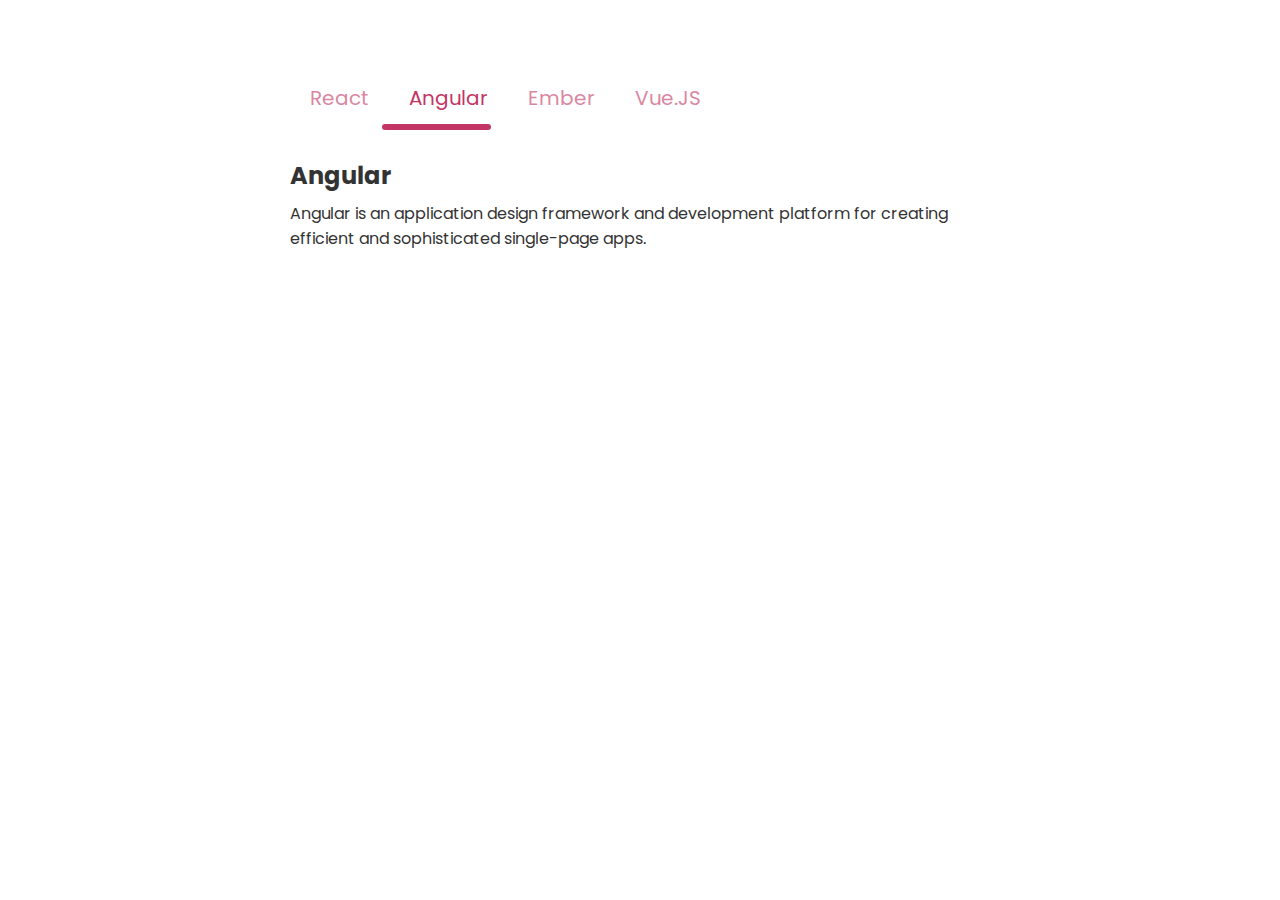
<file: tabsUI/main.html>
<!DOCTYPE html>
<html lang="en">
<head>
	<meta charset="UTF-8">
	<meta http-equiv="X-UA-Compatible" content="IE=edge">
	<meta name="viewport" content="width=device-width, initial-scale=1.0">
	<title>Document</title>
</head>
<body>
	<link rel="preconnect" href="https://fonts.gstatic.com">
	<link rel="stylesheet" href="https://cdnjs.cloudflare.com/ajax/libs/font-awesome/5.15.2/css/all.min.css" integrity="sha512-HK5fgLBL+xu6dm/Ii3z4xhlSUyZgTT9tuc/hSrtw6uzJOvgRr2a9jyxxT1ely+B+xFAmJKVSTbpM/CuL7qxO8w==" crossorigin="anonymous" />
	<link href="https://fonts.googleapis.com/css2?family=Poppins:wght@300;400;500;600&display=swap" rel="stylesheet">

	<div>
	<!-- Tab items -->
		<div class="tabs">
			<div class="tab-item ">
				<i class="tab-icon fas fa-code"></i>
				React
			</div>
			<div class="tab-item active">
				<i class="tab-icon fas fa-cog"></i>
				Angular
			</div>
			<div class="tab-item">
				<i class="tab-icon fas fa-plus-circle"></i>
				Ember
			</div>
			<div class="tab-item">
				<i class="tab-icon fas fa-pen-nib"></i>
				Vue.JS
			</div>
			<div class="line"></div>
		</div>

		<!-- Tab content -->
		<div class="tab-content">
			<div class="tab-pane ">
				<h2>React</h2>
				<p>React makes it painless to create interactive UIs. Design simple views for each state in your application, and React will efficiently update and render just the right components when your data changes.</p>
			</div>
			<div class="tab-pane active">
				<h2>Angular</h2>
				<p>Angular is an application design framework and development platform for creating efficient and sophisticated single-page apps.</p>
			</div>
			<div class="tab-pane">
				<h2>Ember</h2>
				<p>Ember.js is a productive, battle-tested JavaScript framework for building modern web applications. It includes everything you need to build rich UIs that work on any device.</p>
			</div>
			<div class="tab-pane">
				<h2>Vue.js</h2>
				<p>Vue (pronounced /vjuː/, like view) is a progressive framework for building user interfaces. Unlike other monolithic frameworks, Vue is designed from the ground up to be incrementally adoptable. </p>
			</div>
		</div>
	</div>

	<style>
	* {
		padding: 0;
		margin: 0;
		box-sizing: border-box;
	}
	body {
		margin-left : 20px;
		display: flex;
		font-family: "Poppins", sans-serif;
	}
	body > div {
		margin: 5% auto 0;
		max-width: 720px;
	}
	.tabs {
		display: flex;
		position: relative;
	}
	.tabs .line {
		position: absolute;
		left: 0;
		bottom: 0;
		width: 0px;
		height: 6px;
		border-radius: 15px;
		background-color: #c23564;
		transition: all 0.2s ease;
	}
	.tab-item {
		min-width: 80px;
		padding: 16px 20px 11px 20px;
		font-size: 20px;
		text-align: center;
		color: #c23564;
		background-color: #fff;
		border-top-left-radius: 5px;
		border-top-right-radius: 5px;
		border-bottom: 5px solid transparent;
		opacity: 0.6;
		cursor: pointer;
		transition: all 0.5s ease;
	}
	.tab-icon {
		font-size: 24px;
		width: 32px;
		position: relative;
		top: 2px;
	}
	.tab-item:hover {
		opacity: 1;
		background-color: rgba(194, 53, 100, 0.05);
		border-color: rgba(194, 53, 100, 0.1);
	}
	.tab-item.active {
		opacity: 1;
	}
	.tab-content {
		padding: 28px 0;
	}
	.tab-pane {
		color: #333;
		display: none;
	}
	.tab-pane.active {
		display: block;
	}
	.tab-pane h2 {
		font-size: 24px;
		margin-bottom: 8px;
	}

	</style>

	<script>
		const $ = document.querySelector.bind(document)
		const $$ = document.querySelectorAll.bind(document)

		const tabItem = $$('.tab-item')
		const panes = $$('.tab-pane')
		const line = $('.tabs .line')

		const tabActive = $('.tab-item.active')
		line.style.left = tabActive.offsetLeft + "px"
		line.style.width = tabActive.offsetWidth + "px"

		tabItem.forEach((tab, index) => {
			const pane = panes[index]
			console.log([tab])
			tab.onclick = function() {
				$(".tab-item.active").classList.remove("active")
				$(".tab-pane.active").classList.remove("active")

				line.style.left = this.offsetLeft + 'px'
				line.style.width = this.offsetWidth + 'px'

				this.classList.add("active")
				pane.classList.add("active")
			}
		})
	</script>
</body>
</html>
</file>
<file: assets/fonts/themify-icons/demo-files/demo.css>
body {
	font: normal 1em/1.5em Arial, Helvetica, sans-serif;
	max-width: 90%;
	margin: 30px auto 0;
}
h1, h3 {
	font-weight: normal;
}
h3 {
	font-size: 1.4;
	text-transform: uppercase;
	letter-spacing: 1px;
}

.icon-section {
	margin: 0 0 3em;
	clear: both;
	overflow: hidden;
}
.icon-container {
	width: 240px; 
	padding: .7em 0;
	float: left; 
	position: relative;
	text-align: left;
}
.icon-container [class^="ti-"], 
.icon-container [class*=" ti-"] {
	color: #000;
	position: absolute;
	margin-top: 3px;
	transition: .3s;
}
.icon-container:hover [class^="ti-"],
.icon-container:hover [class*=" ti-"] {
	font-size: 2.2em;
	margin-top: -5px;
}
.icon-container:hover .icon-name {
	color: #000;
}
.icon-name {
	color: #aaa;
	margin-left: 35px;
	font-size: .8em;
	transition: .3s;
}
.icon-container:hover .icon-name {
	margin-left: 45px;
}
</file>
<file: assets/fonts/themify-icons/themify-icons.css>
@font-face {
	font-family: 'themify';
	src:url('fonts/themify.eot?-fvbane');
	src:url('fonts/themify.eot?#iefix-fvbane') format('embedded-opentype'),
		url('fonts/themify.woff?-fvbane') format('woff'),
		url('fonts/themify.ttf?-fvbane') format('truetype'),
		url('fonts/themify.svg?-fvbane#themify') format('svg');
	font-weight: normal;
	font-style: normal;
}

[class^="ti-"], [class*=" ti-"] {
	font-family: 'themify';
	speak: none;
	font-style: normal;
	font-weight: normal;
	font-variant: normal;
	text-transform: none;
	line-height: 1;

	/* Better Font Rendering =========== */
	-webkit-font-smoothing: antialiased;
	-moz-osx-font-smoothing: grayscale;
}

.ti-wand:before {
	content: "\e600";
}
.ti-volume:before {
	content: "\e601";
}
.ti-user:before {
	content: "\e602";
}
.ti-unlock:before {
	content: "\e603";
}
.ti-unlink:before {
	content: "\e604";
}
.ti-trash:before {
	content: "\e605";
}
.ti-thought:before {
	content: "\e606";
}
.ti-target:before {
	content: "\e607";
}
.ti-tag:before {
	content: "\e608";
}
.ti-tablet:before {
	content: "\e609";
}
.ti-star:before {
	content: "\e60a";
}
.ti-spray:before {
	content: "\e60b";
}
.ti-signal:before {
	content: "\e60c";
}
.ti-shopping-cart:before {
	content: "\e60d";
}
.ti-shopping-cart-full:before {
	content: "\e60e";
}
.ti-settings:before {
	content: "\e60f";
}
.ti-search:before {
	content: "\e610";
}
.ti-zoom-in:before {
	content: "\e611";
}
.ti-zoom-out:before {
	content: "\e612";
}
.ti-cut:before {
	content: "\e613";
}
.ti-ruler:before {
	content: "\e614";
}
.ti-ruler-pencil:before {
	content: "\e615";
}
.ti-ruler-alt:before {
	content: "\e616";
}
.ti-bookmark:before {
	content: "\e617";
}
.ti-bookmark-alt:before {
	content: "\e618";
}
.ti-reload:before {
	content: "\e619";
}
.ti-plus:before {
	content: "\e61a";
}
.ti-pin:before {
	content: "\e61b";
}
.ti-pencil:before {
	content: "\e61c";
}
.ti-pencil-alt:before {
	content: "\e61d";
}
.ti-paint-roller:before {
	content: "\e61e";
}
.ti-paint-bucket:before {
	content: "\e61f";
}
.ti-na:before {
	content: "\e620";
}
.ti-mobile:before {
	content: "\e621";
}
.ti-minus:before {
	content: "\e622";
}
.ti-medall:before {
	content: "\e623";
}
.ti-medall-alt:before {
	content: "\e624";
}
.ti-marker:before {
	content: "\e625";
}
.ti-marker-alt:before {
	content: "\e626";
}
.ti-arrow-up:before {
	content: "\e627";
}
.ti-arrow-right:before {
	content: "\e628";
}
.ti-arrow-left:before {
	content: "\e629";
}
.ti-arrow-down:before {
	content: "\e62a";
}
.ti-lock:before {
	content: "\e62b";
}
.ti-location-arrow:before {
	content: "\e62c";
}
.ti-link:before {
	content: "\e62d";
}
.ti-layout:before {
	content: "\e62e";
}
.ti-layers:before {
	content: "\e62f";
}
.ti-layers-alt:before {
	content: "\e630";
}
.ti-key:before {
	content: "\e631";
}
.ti-import:before {
	content: "\e632";
}
.ti-image:before {
	content: "\e633";
}
.ti-heart:before {
	content: "\e634";
}
.ti-heart-broken:before {
	content: "\e635";
}
.ti-hand-stop:before {
	content: "\e636";
}
.ti-hand-open:before {
	content: "\e637";
}
.ti-hand-drag:before {
	content: "\e638";
}
.ti-folder:before {
	content: "\e639";
}
.ti-flag:before {
	content: "\e63a";
}
.ti-flag-alt:before {
	content: "\e63b";
}
.ti-flag-alt-2:before {
	content: "\e63c";
}
.ti-eye:before {
	content: "\e63d";
}
.ti-export:before {
	content: "\e63e";
}
.ti-exchange-vertical:before {
	content: "\e63f";
}
.ti-desktop:before {
	content: "\e640";
}
.ti-cup:before {
	content: "\e641";
}
.ti-crown:before {
	content: "\e642";
}
.ti-comments:before {
	content: "\e643";
}
.ti-comment:before {
	content: "\e644";
}
.ti-comment-alt:before {
	content: "\e645";
}
.ti-close:before {
	content: "\e646";
}
.ti-clip:before {
	content: "\e647";
}
.ti-angle-up:before {
	content: "\e648";
}
.ti-angle-right:before {
	content: "\e649";
}
.ti-angle-left:before {
	content: "\e64a";
}
.ti-angle-down:before {
	content: "\e64b";
}
.ti-check:before {
	content: "\e64c";
}
.ti-check-box:before {
	content: "\e64d";
}
.ti-camera:before {
	content: "\e64e";
}
.ti-announcement:before {
	content: "\e64f";
}
.ti-brush:before {
	content: "\e650";
}
.ti-briefcase:before {
	content: "\e651";
}
.ti-bolt:before {
	content: "\e652";
}
.ti-bolt-alt:before {
	content: "\e653";
}
.ti-blackboard:before {
	content: "\e654";
}
.ti-bag:before {
	content: "\e655";
}
.ti-move:before {
	content: "\e656";
}
.ti-arrows-vertical:before {
	content: "\e657";
}
.ti-arrows-horizontal:before {
	content: "\e658";
}
.ti-fullscreen:before {
	content: "\e659";
}
.ti-arrow-top-right:before {
	content: "\e65a";
}
.ti-arrow-top-left:before {
	content: "\e65b";
}
.ti-arrow-circle-up:before {
	content: "\e65c";
}
.ti-arrow-circle-right:before {
	content: "\e65d";
}
.ti-arrow-circle-left:before {
	content: "\e65e";
}
.ti-arrow-circle-down:before {
	content: "\e65f";
}
.ti-angle-double-up:before {
	content: "\e660";
}
.ti-angle-double-right:before {
	content: "\e661";
}
.ti-angle-double-left:before {
	content: "\e662";
}
.ti-angle-double-down:before {
	content: "\e663";
}
.ti-zip:before {
	content: "\e664";
}
.ti-world:before {
	content: "\e665";
}
.ti-wheelchair:before {
	content: "\e666";
}
.ti-view-list:before {
	content: "\e667";
}
.ti-view-list-alt:before {
	content: "\e668";
}
.ti-view-grid:before {
	content: "\e669";
}
.ti-uppercase:before {
	content: "\e66a";
}
.ti-upload:before {
	content: "\e66b";
}
.ti-underline:before {
	content: "\e66c";
}
.ti-truck:before {
	content: "\e66d";
}
.ti-timer:before {
	content: "\e66e";
}
.ti-ticket:before {
	content: "\e66f";
}
.ti-thumb-up:before {
	content: "\e670";
}
.ti-thumb-down:before {
	content: "\e671";
}
.ti-text:before {
	content: "\e672";
}
.ti-stats-up:before {
	content: "\e673";
}
.ti-stats-down:before {
	content: "\e674";
}
.ti-split-v:before {
	content: "\e675";
}
.ti-split-h:before {
	content: "\e676";
}
.ti-smallcap:before {
	content: "\e677";
}
.ti-shine:before {
	content: "\e678";
}
.ti-shift-right:before {
	content: "\e679";
}
.ti-shift-left:before {
	content: "\e67a";
}
.ti-shield:before {
	content: "\e67b";
}
.ti-notepad:before {
	content: "\e67c";
}
.ti-server:before {
	content: "\e67d";
}
.ti-quote-right:before {
	content: "\e67e";
}
.ti-quote-left:before {
	content: "\e67f";
}
.ti-pulse:before {
	content: "\e680";
}
.ti-printer:before {
	content: "\e681";
}
.ti-power-off:before {
	content: "\e682";
}
.ti-plug:before {
	content: "\e683";
}
.ti-pie-chart:before {
	content: "\e684";
}
.ti-paragraph:before {
	content: "\e685";
}
.ti-panel:before {
	content: "\e686";
}
.ti-package:before {
	content: "\e687";
}
.ti-music:before {
	content: "\e688";
}
.ti-music-alt:before {
	content: "\e689";
}
.ti-mouse:before {
	content: "\e68a";
}
.ti-mouse-alt:before {
	content: "\e68b";
}
.ti-money:before {
	content: "\e68c";
}
.ti-microphone:before {
	content: "\e68d";
}
.ti-menu:before {
	content: "\e68e";
}
.ti-menu-alt:before {
	content: "\e68f";
}
.ti-map:before {
	content: "\e690";
}
.ti-map-alt:before {
	content: "\e691";
}
.ti-loop:before {
	content: "\e692";
}
.ti-location-pin:before {
	content: "\e693";
}
.ti-list:before {
	content: "\e694";
}
.ti-light-bulb:before {
	content: "\e695";
}
.ti-Italic:before {
	content: "\e696";
}
.ti-info:before {
	content: "\e697";
}
.ti-infinite:before {
	content: "\e698";
}
.ti-id-badge:before {
	content: "\e699";
}
.ti-hummer:before {
	content: "\e69a";
}
.ti-home:before {
	content: "\e69b";
}
.ti-help:before {
	content: "\e69c";
}
.ti-headphone:before {
	content: "\e69d";
}
.ti-harddrives:before {
	content: "\e69e";
}
.ti-harddrive:before {
	content: "\e69f";
}
.ti-gift:before {
	content: "\e6a0";
}
.ti-game:before {
	content: "\e6a1";
}
.ti-filter:before {
	content: "\e6a2";
}
.ti-files:before {
	content: "\e6a3";
}
.ti-file:before {
	content: "\e6a4";
}
.ti-eraser:before {
	content: "\e6a5";
}
.ti-envelope:before {
	content: "\e6a6";
}
.ti-download:before {
	content: "\e6a7";
}
.ti-direction:before {
	content: "\e6a8";
}
.ti-direction-alt:before {
	content: "\e6a9";
}
.ti-dashboard:before {
	content: "\e6aa";
}
.ti-control-stop:before {
	content: "\e6ab";
}
.ti-control-shuffle:before {
	content: "\e6ac";
}
.ti-control-play:before {
	content: "\e6ad";
}
.ti-control-pause:before {
	content: "\e6ae";
}
.ti-control-forward:before {
	content: "\e6af";
}
.ti-control-backward:before {
	content: "\e6b0";
}
.ti-cloud:before {
	content: "\e6b1";
}
.ti-cloud-up:before {
	content: "\e6b2";
}
.ti-cloud-down:before {
	content: "\e6b3";
}
.ti-clipboard:before {
	content: "\e6b4";
}
.ti-car:before {
	content: "\e6b5";
}
.ti-calendar:before {
	content: "\e6b6";
}
.ti-book:before {
	content: "\e6b7";
}
.ti-bell:before {
	content: "\e6b8";
}
.ti-basketball:before {
	content: "\e6b9";
}
.ti-bar-chart:before {
	content: "\e6ba";
}
.ti-bar-chart-alt:before {
	content: "\e6bb";
}
.ti-back-right:before {
	content: "\e6bc";
}
.ti-back-left:before {
	content: "\e6bd";
}
.ti-arrows-corner:before {
	content: "\e6be";
}
.ti-archive:before {
	content: "\e6bf";
}
.ti-anchor:before {
	content: "\e6c0";
}
.ti-align-right:before {
	content: "\e6c1";
}
.ti-align-left:before {
	content: "\e6c2";
}
.ti-align-justify:before {
	content: "\e6c3";
}
.ti-align-center:before {
	content: "\e6c4";
}
.ti-alert:before {
	content: "\e6c5";
}
.ti-alarm-clock:before {
	content: "\e6c6";
}
.ti-agenda:before {
	content: "\e6c7";
}
.ti-write:before {
	content: "\e6c8";
}
.ti-window:before {
	content: "\e6c9";
}
.ti-widgetized:before {
	content: "\e6ca";
}
.ti-widget:before {
	content: "\e6cb";
}
.ti-widget-alt:before {
	content: "\e6cc";
}
.ti-wallet:before {
	content: "\e6cd";
}
.ti-video-clapper:before {
	content: "\e6ce";
}
.ti-video-camera:before {
	content: "\e6cf";
}
.ti-vector:before {
	content: "\e6d0";
}
.ti-themify-logo:before {
	content: "\e6d1";
}
.ti-themify-favicon:before {
	content: "\e6d2";
}
.ti-themify-favicon-alt:before {
	content: "\e6d3";
}
.ti-support:before {
	content: "\e6d4";
}
.ti-stamp:before {
	content: "\e6d5";
}
.ti-split-v-alt:before {
	content: "\e6d6";
}
.ti-slice:before {
	content: "\e6d7";
}
.ti-shortcode:before {
	content: "\e6d8";
}
.ti-shift-right-alt:before {
	content: "\e6d9";
}
.ti-shift-left-alt:before {
	content: "\e6da";
}
.ti-ruler-alt-2:before {
	content: "\e6db";
}
.ti-receipt:before {
	content: "\e6dc";
}
.ti-pin2:before {
	content: "\e6dd";
}
.ti-pin-alt:before {
	content: "\e6de";
}
.ti-pencil-alt2:before {
	content: "\e6df";
}
.ti-palette:before {
	content: "\e6e0";
}
.ti-more:before {
	content: "\e6e1";
}
.ti-more-alt:before {
	content: "\e6e2";
}
.ti-microphone-alt:before {
	content: "\e6e3";
}
.ti-magnet:before {
	content: "\e6e4";
}
.ti-line-double:before {
	content: "\e6e5";
}
.ti-line-dotted:before {
	content: "\e6e6";
}
.ti-line-dashed:before {
	content: "\e6e7";
}
.ti-layout-width-full:before {
	content: "\e6e8";
}
.ti-layout-width-default:before {
	content: "\e6e9";
}
.ti-layout-width-default-alt:before {
	content: "\e6ea";
}
.ti-layout-tab:before {
	content: "\e6eb";
}
.ti-layout-tab-window:before {
	content: "\e6ec";
}
.ti-layout-tab-v:before {
	content: "\e6ed";
}
.ti-layout-tab-min:before {
	content: "\e6ee";
}
.ti-layout-slider:before {
	content: "\e6ef";
}
.ti-layout-slider-alt:before {
	content: "\e6f0";
}
.ti-layout-sidebar-right:before {
	content: "\e6f1";
}
.ti-layout-sidebar-none:before {
	content: "\e6f2";
}
.ti-layout-sidebar-left:before {
	content: "\e6f3";
}
.ti-layout-placeholder:before {
	content: "\e6f4";
}
.ti-layout-menu:before {
	content: "\e6f5";
}
.ti-layout-menu-v:before {
	content: "\e6f6";
}
.ti-layout-menu-separated:before {
	content: "\e6f7";
}
.ti-layout-menu-full:before {
	content: "\e6f8";
}
.ti-layout-media-right-alt:before {
	content: "\e6f9";
}
.ti-layout-media-right:before {
	content: "\e6fa";
}
.ti-layout-media-overlay:before {
	content: "\e6fb";
}
.ti-layout-media-overlay-alt:before {
	content: "\e6fc";
}
.ti-layout-media-overlay-alt-2:before {
	content: "\e6fd";
}
.ti-layout-media-left-alt:before {
	content: "\e6fe";
}
.ti-layout-media-left:before {
	content: "\e6ff";
}
.ti-layout-media-center-alt:before {
	content: "\e700";
}
.ti-layout-media-center:before {
	content: "\e701";
}
.ti-layout-list-thumb:before {
	content: "\e702";
}
.ti-layout-list-thumb-alt:before {
	content: "\e703";
}
.ti-layout-list-post:before {
	content: "\e704";
}
.ti-layout-list-large-image:before {
	content: "\e705";
}
.ti-layout-line-solid:before {
	content: "\e706";
}
.ti-layout-grid4:before {
	content: "\e707";
}
.ti-layout-grid3:before {
	content: "\e708";
}
.ti-layout-grid2:before {
	content: "\e709";
}
.ti-layout-grid2-thumb:before {
	content: "\e70a";
}
.ti-layout-cta-right:before {
	content: "\e70b";
}
.ti-layout-cta-left:before {
	content: "\e70c";
}
.ti-layout-cta-center:before {
	content: "\e70d";
}
.ti-layout-cta-btn-right:before {
	content: "\e70e";
}
.ti-layout-cta-btn-left:before {
	content: "\e70f";
}
.ti-layout-column4:before {
	content: "\e710";
}
.ti-layout-column3:before {
	content: "\e711";
}
.ti-layout-column2:before {
	content: "\e712";
}
.ti-layout-accordion-separated:before {
	content: "\e713";
}
.ti-layout-accordion-merged:before {
	content: "\e714";
}
.ti-layout-accordion-list:before {
	content: "\e715";
}
.ti-ink-pen:before {
	content: "\e716";
}
.ti-info-alt:before {
	content: "\e717";
}
.ti-help-alt:before {
	content: "\e718";
}
.ti-headphone-alt:before {
	content: "\e719";
}
.ti-hand-point-up:before {
	content: "\e71a";
}
.ti-hand-point-right:before {
	content: "\e71b";
}
.ti-hand-point-left:before {
	content: "\e71c";
}
.ti-hand-point-down:before {
	content: "\e71d";
}
.ti-gallery:before {
	content: "\e71e";
}
.ti-face-smile:before {
	content: "\e71f";
}
.ti-face-sad:before {
	content: "\e720";
}
.ti-credit-card:before {
	content: "\e721";
}
.ti-control-skip-forward:before {
	content: "\e722";
}
.ti-control-skip-backward:before {
	content: "\e723";
}
.ti-control-record:before {
	content: "\e724";
}
.ti-control-eject:before {
	content: "\e725";
}
.ti-comments-smiley:before {
	content: "\e726";
}
.ti-brush-alt:before {
	content: "\e727";
}
.ti-youtube:before {
	content: "\e728";
}
.ti-vimeo:before {
	content: "\e729";
}
.ti-twitter:before {
	content: "\e72a";
}
.ti-time:before {
	content: "\e72b";
}
.ti-tumblr:before {
	content: "\e72c";
}
.ti-skype:before {
	content: "\e72d";
}
.ti-share:before {
	content: "\e72e";
}
.ti-share-alt:before {
	content: "\e72f";
}
.ti-rocket:before {
	content: "\e730";
}
.ti-pinterest:before {
	content: "\e731";
}
.ti-new-window:before {
	content: "\e732";
}
.ti-microsoft:before {
	content: "\e733";
}
.ti-list-ol:before {
	content: "\e734";
}
.ti-linkedin:before {
	content: "\e735";
}
.ti-layout-sidebar-2:before {
	content: "\e736";
}
.ti-layout-grid4-alt:before {
	content: "\e737";
}
.ti-layout-grid3-alt:before {
	content: "\e738";
}
.ti-layout-grid2-alt:before {
	content: "\e739";
}
.ti-layout-column4-alt:before {
	content: "\e73a";
}
.ti-layout-column3-alt:before {
	content: "\e73b";
}
.ti-layout-column2-alt:before {
	content: "\e73c";
}
.ti-instagram:before {
	content: "\e73d";
}
.ti-google:before {
	content: "\e73e";
}
.ti-github:before {
	content: "\e73f";
}
.ti-flickr:before {
	content: "\e740";
}
.ti-facebook:before {
	content: "\e741";
}
.ti-dropbox:before {
	content: "\e742";
}
.ti-dribbble:before {
	content: "\e743";
}
.ti-apple:before {
	content: "\e744";
}
.ti-android:before {
	content: "\e745";
}
.ti-save:before {
	content: "\e746";
}
.ti-save-alt:before {
	content: "\e747";
}
.ti-yahoo:before {
	content: "\e748";
}
.ti-wordpress:before {
	content: "\e749";
}
.ti-vimeo-alt:before {
	content: "\e74a";
}
.ti-twitter-alt:before {
	content: "\e74b";
}
.ti-tumblr-alt:before {
	content: "\e74c";
}
.ti-trello:before {
	content: "\e74d";
}
.ti-stack-overflow:before {
	content: "\e74e";
}
.ti-soundcloud:before {
	content: "\e74f";
}
.ti-sharethis:before {
	content: "\e750";
}
.ti-sharethis-alt:before {
	content: "\e751";
}
.ti-reddit:before {
	content: "\e752";
}
.ti-pinterest-alt:before {
	content: "\e753";
}
.ti-microsoft-alt:before {
	content: "\e754";
}
.ti-linux:before {
	content: "\e755";
}
.ti-jsfiddle:before {
	content: "\e756";
}
.ti-joomla:before {
	content: "\e757";
}
.ti-html5:before {
	content: "\e758";
}
.ti-flickr-alt:before {
	content: "\e759";
}
.ti-email:before {
	content: "\e75a";
}
.ti-drupal:before {
	content: "\e75b";
}
.ti-dropbox-alt:before {
	content: "\e75c";
}
.ti-css3:before {
	content: "\e75d";
}
.ti-rss:before {
	content: "\e75e";
}
.ti-rss-alt:before {
	content: "\e75f";
}
</file>
<file: assets/fonts/themify-icons/ie7/ie7.css>
.ti-wand {
	*zoom: expression(this.runtimeStyle['zoom'] = '1', this.innerHTML = '&#xe600;');
}
.ti-volume {
	*zoom: expression(this.runtimeStyle['zoom'] = '1', this.innerHTML = '&#xe601;');
}
.ti-user {
	*zoom: expression(this.runtimeStyle['zoom'] = '1', this.innerHTML = '&#xe602;');
}
.ti-unlock {
	*zoom: expression(this.runtimeStyle['zoom'] = '1', this.innerHTML = '&#xe603;');
}
.ti-unlink {
	*zoom: expression(this.runtimeStyle['zoom'] = '1', this.innerHTML = '&#xe604;');
}
.ti-trash {
	*zoom: expression(this.runtimeStyle['zoom'] = '1', this.innerHTML = '&#xe605;');
}
.ti-thought {
	*zoom: expression(this.runtimeStyle['zoom'] = '1', this.innerHTML = '&#xe606;');
}
.ti-target {
	*zoom: expression(this.runtimeStyle['zoom'] = '1', this.innerHTML = '&#xe607;');
}
.ti-tag {
	*zoom: expression(this.runtimeStyle['zoom'] = '1', this.innerHTML = '&#xe608;');
}
.ti-tablet {
	*zoom: expression(this.runtimeStyle['zoom'] = '1', this.innerHTML = '&#xe609;');
}
.ti-star {
	*zoom: expression(this.runtimeStyle['zoom'] = '1', this.innerHTML = '&#xe60a;');
}
.ti-spray {
	*zoom: expression(this.runtimeStyle['zoom'] = '1', this.innerHTML = '&#xe60b;');
}
.ti-signal {
	*zoom: expression(this.runtimeStyle['zoom'] = '1', this.innerHTML = '&#xe60c;');
}
.ti-shopping-cart {
	*zoom: expression(this.runtimeStyle['zoom'] = '1', this.innerHTML = '&#xe60d;');
}
.ti-shopping-cart-full {
	*zoom: expression(this.runtimeStyle['zoom'] = '1', this.innerHTML = '&#xe60e;');
}
.ti-settings {
	*zoom: expression(this.runtimeStyle['zoom'] = '1', this.innerHTML = '&#xe60f;');
}
.ti-search {
	*zoom: expression(this.runtimeStyle['zoom'] = '1', this.innerHTML = '&#xe610;');
}
.ti-zoom-in {
	*zoom: expression(this.runtimeStyle['zoom'] = '1', this.innerHTML = '&#xe611;');
}
.ti-zoom-out {
	*zoom: expression(this.runtimeStyle['zoom'] = '1', this.innerHTML = '&#xe612;');
}
.ti-cut {
	*zoom: expression(this.runtimeStyle['zoom'] = '1', this.innerHTML = '&#xe613;');
}
.ti-ruler {
	*zoom: expression(this.runtimeStyle['zoom'] = '1', this.innerHTML = '&#xe614;');
}
.ti-ruler-pencil {
	*zoom: expression(this.runtimeStyle['zoom'] = '1', this.innerHTML = '&#xe615;');
}
.ti-ruler-alt {
	*zoom: expression(this.runtimeStyle['zoom'] = '1', this.innerHTML = '&#xe616;');
}
.ti-bookmark {
	*zoom: expression(this.runtimeStyle['zoom'] = '1', this.innerHTML = '&#xe617;');
}
.ti-bookmark-alt {
	*zoom: expression(this.runtimeStyle['zoom'] = '1', this.innerHTML = '&#xe618;');
}
.ti-reload {
	*zoom: expression(this.runtimeStyle['zoom'] = '1', this.innerHTML = '&#xe619;');
}
.ti-plus {
	*zoom: expression(this.runtimeStyle['zoom'] = '1', this.innerHTML = '&#xe61a;');
}
.ti-pin {
	*zoom: expression(this.runtimeStyle['zoom'] = '1', this.innerHTML = '&#xe61b;');
}
.ti-pencil {
	*zoom: expression(this.runtimeStyle['zoom'] = '1', this.innerHTML = '&#xe61c;');
}
.ti-pencil-alt {
	*zoom: expression(this.runtimeStyle['zoom'] = '1', this.innerHTML = '&#xe61d;');
}
.ti-paint-roller {
	*zoom: expression(this.runtimeStyle['zoom'] = '1', this.innerHTML = '&#xe61e;');
}
.ti-paint-bucket {
	*zoom: expression(this.runtimeStyle['zoom'] = '1', this.innerHTML = '&#xe61f;');
}
.ti-na {
	*zoom: expression(this.runtimeStyle['zoom'] = '1', this.innerHTML = '&#xe620;');
}
.ti-mobile {
	*zoom: expression(this.runtimeStyle['zoom'] = '1', this.innerHTML = '&#xe621;');
}
.ti-minus {
	*zoom: expression(this.runtimeStyle['zoom'] = '1', this.innerHTML = '&#xe622;');
}
.ti-medall {
	*zoom: expression(this.runtimeStyle['zoom'] = '1', this.innerHTML = '&#xe623;');
}
.ti-medall-alt {
	*zoom: expression(this.runtimeStyle['zoom'] = '1', this.innerHTML = '&#xe624;');
}
.ti-marker {
	*zoom: expression(this.runtimeStyle['zoom'] = '1', this.innerHTML = '&#xe625;');
}
.ti-marker-alt {
	*zoom: expression(this.runtimeStyle['zoom'] = '1', this.innerHTML = '&#xe626;');
}
.ti-arrow-up {
	*zoom: expression(this.runtimeStyle['zoom'] = '1', this.innerHTML = '&#xe627;');
}
.ti-arrow-right {
	*zoom: expression(this.runtimeStyle['zoom'] = '1', this.innerHTML = '&#xe628;');
}
.ti-arrow-left {
	*zoom: expression(this.runtimeStyle['zoom'] = '1', this.innerHTML = '&#xe629;');
}
.ti-arrow-down {
	*zoom: expression(this.runtimeStyle['zoom'] = '1', this.innerHTML = '&#xe62a;');
}
.ti-lock {
	*zoom: expression(this.runtimeStyle['zoom'] = '1', this.innerHTML = '&#xe62b;');
}
.ti-location-arrow {
	*zoom: expression(this.runtimeStyle['zoom'] = '1', this.innerHTML = '&#xe62c;');
}
.ti-link {
	*zoom: expression(this.runtimeStyle['zoom'] = '1', this.innerHTML = '&#xe62d;');
}
.ti-layout {
	*zoom: expression(this.runtimeStyle['zoom'] = '1', this.innerHTML = '&#xe62e;');
}
.ti-layers {
	*zoom: expression(this.runtimeStyle['zoom'] = '1', this.innerHTML = '&#xe62f;');
}
.ti-layers-alt {
	*zoom: expression(this.runtimeStyle['zoom'] = '1', this.innerHTML = '&#xe630;');
}
.ti-key {
	*zoom: expression(this.runtimeStyle['zoom'] = '1', this.innerHTML = '&#xe631;');
}
.ti-import {
	*zoom: expression(this.runtimeStyle['zoom'] = '1', this.innerHTML = '&#xe632;');
}
.ti-image {
	*zoom: expression(this.runtimeStyle['zoom'] = '1', this.innerHTML = '&#xe633;');
}
.ti-heart {
	*zoom: expression(this.runtimeStyle['zoom'] = '1', this.innerHTML = '&#xe634;');
}
.ti-heart-broken {
	*zoom: expression(this.runtimeStyle['zoom'] = '1', this.innerHTML = '&#xe635;');
}
.ti-hand-stop {
	*zoom: expression(this.runtimeStyle['zoom'] = '1', this.innerHTML = '&#xe636;');
}
.ti-hand-open {
	*zoom: expression(this.runtimeStyle['zoom'] = '1', this.innerHTML = '&#xe637;');
}
.ti-hand-drag {
	*zoom: expression(this.runtimeStyle['zoom'] = '1', this.innerHTML = '&#xe638;');
}
.ti-folder {
	*zoom: expression(this.runtimeStyle['zoom'] = '1', this.innerHTML = '&#xe639;');
}
.ti-flag {
	*zoom: expression(this.runtimeStyle['zoom'] = '1', this.innerHTML = '&#xe63a;');
}
.ti-flag-alt {
	*zoom: expression(this.runtimeStyle['zoom'] = '1', this.innerHTML = '&#xe63b;');
}
.ti-flag-alt-2 {
	*zoom: expression(this.runtimeStyle['zoom'] = '1', this.innerHTML = '&#xe63c;');
}
.ti-eye {
	*zoom: expression(this.runtimeStyle['zoom'] = '1', this.innerHTML = '&#xe63d;');
}
.ti-export {
	*zoom: expression(this.runtimeStyle['zoom'] = '1', this.innerHTML = '&#xe63e;');
}
.ti-exchange-vertical {
	*zoom: expression(this.runtimeStyle['zoom'] = '1', this.innerHTML = '&#xe63f;');
}
.ti-desktop {
	*zoom: expression(this.runtimeStyle['zoom'] = '1', this.innerHTML = '&#xe640;');
}
.ti-cup {
	*zoom: expression(this.runtimeStyle['zoom'] = '1', this.innerHTML = '&#xe641;');
}
.ti-crown {
	*zoom: expression(this.runtimeStyle['zoom'] = '1', this.innerHTML = '&#xe642;');
}
.ti-comments {
	*zoom: expression(this.runtimeStyle['zoom'] = '1', this.innerHTML = '&#xe643;');
}
.ti-comment {
	*zoom: expression(this.runtimeStyle['zoom'] = '1', this.innerHTML = '&#xe644;');
}
.ti-comment-alt {
	*zoom: expression(this.runtimeStyle['zoom'] = '1', this.innerHTML = '&#xe645;');
}
.ti-close {
	*zoom: expression(this.runtimeStyle['zoom'] = '1', this.innerHTML = '&#xe646;');
}
.ti-clip {
	*zoom: expression(this.runtimeStyle['zoom'] = '1', this.innerHTML = '&#xe647;');
}
.ti-angle-up {
	*zoom: expression(this.runtimeStyle['zoom'] = '1', this.innerHTML = '&#xe648;');
}
.ti-angle-right {
	*zoom: expression(this.runtimeStyle['zoom'] = '1', this.innerHTML = '&#xe649;');
}
.ti-angle-left {
	*zoom: expression(this.runtimeStyle['zoom'] = '1', this.innerHTML = '&#xe64a;');
}
.ti-angle-down {
	*zoom: expression(this.runtimeStyle['zoom'] = '1', this.innerHTML = '&#xe64b;');
}
.ti-check {
	*zoom: expression(this.runtimeStyle['zoom'] = '1', this.innerHTML = '&#xe64c;');
}
.ti-check-box {
	*zoom: expression(this.runtimeStyle['zoom'] = '1', this.innerHTML = '&#xe64d;');
}
.ti-camera {
	*zoom: expression(this.runtimeStyle['zoom'] = '1', this.innerHTML = '&#xe64e;');
}
.ti-announcement {
	*zoom: expression(this.runtimeStyle['zoom'] = '1', this.innerHTML = '&#xe64f;');
}
.ti-brush {
	*zoom: expression(this.runtimeStyle['zoom'] = '1', this.innerHTML = '&#xe650;');
}
.ti-briefcase {
	*zoom: expression(this.runtimeStyle['zoom'] = '1', this.innerHTML = '&#xe651;');
}
.ti-bolt {
	*zoom: expression(this.runtimeStyle['zoom'] = '1', this.innerHTML = '&#xe652;');
}
.ti-bolt-alt {
	*zoom: expression(this.runtimeStyle['zoom'] = '1', this.innerHTML = '&#xe653;');
}
.ti-blackboard {
	*zoom: expression(this.runtimeStyle['zoom'] = '1', this.innerHTML = '&#xe654;');
}
.ti-bag {
	*zoom: expression(this.runtimeStyle['zoom'] = '1', this.innerHTML = '&#xe655;');
}
.ti-move {
	*zoom: expression(this.runtimeStyle['zoom'] = '1', this.innerHTML = '&#xe656;');
}
.ti-arrows-vertical {
	*zoom: expression(this.runtimeStyle['zoom'] = '1', this.innerHTML = '&#xe657;');
}
.ti-arrows-horizontal {
	*zoom: expression(this.runtimeStyle['zoom'] = '1', this.innerHTML = '&#xe658;');
}
.ti-fullscreen {
	*zoom: expression(this.runtimeStyle['zoom'] = '1', this.innerHTML = '&#xe659;');
}
.ti-arrow-top-right {
	*zoom: expression(this.runtimeStyle['zoom'] = '1', this.innerHTML = '&#xe65a;');
}
.ti-arrow-top-left {
	*zoom: expression(this.runtimeStyle['zoom'] = '1', this.innerHTML = '&#xe65b;');
}
.ti-arrow-circle-up {
	*zoom: expression(this.runtimeStyle['zoom'] = '1', this.innerHTML = '&#xe65c;');
}
.ti-arrow-circle-right {
	*zoom: expression(this.runtimeStyle['zoom'] = '1', this.innerHTML = '&#xe65d;');
}
.ti-arrow-circle-left {
	*zoom: expression(this.runtimeStyle['zoom'] = '1', this.innerHTML = '&#xe65e;');
}
.ti-arrow-circle-down {
	*zoom: expression(this.runtimeStyle['zoom'] = '1', this.innerHTML = '&#xe65f;');
}
.ti-angle-double-up {
	*zoom: expression(this.runtimeStyle['zoom'] = '1', this.innerHTML = '&#xe660;');
}
.ti-angle-double-right {
	*zoom: expression(this.runtimeStyle['zoom'] = '1', this.innerHTML = '&#xe661;');
}
.ti-angle-double-left {
	*zoom: expression(this.runtimeStyle['zoom'] = '1', this.innerHTML = '&#xe662;');
}
.ti-angle-double-down {
	*zoom: expression(this.runtimeStyle['zoom'] = '1', this.innerHTML = '&#xe663;');
}
.ti-zip {
	*zoom: expression(this.runtimeStyle['zoom'] = '1', this.innerHTML = '&#xe664;');
}
.ti-world {
	*zoom: expression(this.runtimeStyle['zoom'] = '1', this.innerHTML = '&#xe665;');
}
.ti-wheelchair {
	*zoom: expression(this.runtimeStyle['zoom'] = '1', this.innerHTML = '&#xe666;');
}
.ti-view-list {
	*zoom: expression(this.runtimeStyle['zoom'] = '1', this.innerHTML = '&#xe667;');
}
.ti-view-list-alt {
	*zoom: expression(this.runtimeStyle['zoom'] = '1', this.innerHTML = '&#xe668;');
}
.ti-view-grid {
	*zoom: expression(this.runtimeStyle['zoom'] = '1', this.innerHTML = '&#xe669;');
}
.ti-uppercase {
	*zoom: expression(this.runtimeStyle['zoom'] = '1', this.innerHTML = '&#xe66a;');
}
.ti-upload {
	*zoom: expression(this.runtimeStyle['zoom'] = '1', this.innerHTML = '&#xe66b;');
}
.ti-underline {
	*zoom: expression(this.runtimeStyle['zoom'] = '1', this.innerHTML = '&#xe66c;');
}
.ti-truck {
	*zoom: expression(this.runtimeStyle['zoom'] = '1', this.innerHTML = '&#xe66d;');
}
.ti-timer {
	*zoom: expression(this.runtimeStyle['zoom'] = '1', this.innerHTML = '&#xe66e;');
}
.ti-ticket {
	*zoom: expression(this.runtimeStyle['zoom'] = '1', this.innerHTML = '&#xe66f;');
}
.ti-thumb-up {
	*zoom: expression(this.runtimeStyle['zoom'] = '1', this.innerHTML = '&#xe670;');
}
.ti-thumb-down {
	*zoom: expression(this.runtimeStyle['zoom'] = '1', this.innerHTML = '&#xe671;');
}
.ti-text {
	*zoom: expression(this.runtimeStyle['zoom'] = '1', this.innerHTML = '&#xe672;');
}
.ti-stats-up {
	*zoom: expression(this.runtimeStyle['zoom'] = '1', this.innerHTML = '&#xe673;');
}
.ti-stats-down {
	*zoom: expression(this.runtimeStyle['zoom'] = '1', this.innerHTML = '&#xe674;');
}
.ti-split-v {
	*zoom: expression(this.runtimeStyle['zoom'] = '1', this.innerHTML = '&#xe675;');
}
.ti-split-h {
	*zoom: expression(this.runtimeStyle['zoom'] = '1', this.innerHTML = '&#xe676;');
}
.ti-smallcap {
	*zoom: expression(this.runtimeStyle['zoom'] = '1', this.innerHTML = '&#xe677;');
}
.ti-shine {
	*zoom: expression(this.runtimeStyle['zoom'] = '1', this.innerHTML = '&#xe678;');
}
.ti-shift-right {
	*zoom: expression(this.runtimeStyle['zoom'] = '1', this.innerHTML = '&#xe679;');
}
.ti-shift-left {
	*zoom: expression(this.runtimeStyle['zoom'] = '1', this.innerHTML = '&#xe67a;');
}
.ti-shield {
	*zoom: expression(this.runtimeStyle['zoom'] = '1', this.innerHTML = '&#xe67b;');
}
.ti-notepad {
	*zoom: expression(this.runtimeStyle['zoom'] = '1', this.innerHTML = '&#xe67c;');
}
.ti-server {
	*zoom: expression(this.runtimeStyle['zoom'] = '1', this.innerHTML = '&#xe67d;');
}
.ti-quote-right {
	*zoom: expression(this.runtimeStyle['zoom'] = '1', this.innerHTML = '&#xe67e;');
}
.ti-quote-left {
	*zoom: expression(this.runtimeStyle['zoom'] = '1', this.innerHTML = '&#xe67f;');
}
.ti-pulse {
	*zoom: expression(this.runtimeStyle['zoom'] = '1', this.innerHTML = '&#xe680;');
}
.ti-printer {
	*zoom: expression(this.runtimeStyle['zoom'] = '1', this.innerHTML = '&#xe681;');
}
.ti-power-off {
	*zoom: expression(this.runtimeStyle['zoom'] = '1', this.innerHTML = '&#xe682;');
}
.ti-plug {
	*zoom: expression(this.runtimeStyle['zoom'] = '1', this.innerHTML = '&#xe683;');
}
.ti-pie-chart {
	*zoom: expression(this.runtimeStyle['zoom'] = '1', this.innerHTML = '&#xe684;');
}
.ti-paragraph {
	*zoom: expression(this.runtimeStyle['zoom'] = '1', this.innerHTML = '&#xe685;');
}
.ti-panel {
	*zoom: expression(this.runtimeStyle['zoom'] = '1', this.innerHTML = '&#xe686;');
}
.ti-package {
	*zoom: expression(this.runtimeStyle['zoom'] = '1', this.innerHTML = '&#xe687;');
}
.ti-music {
	*zoom: expression(this.runtimeStyle['zoom'] = '1', this.innerHTML = '&#xe688;');
}
.ti-music-alt {
	*zoom: expression(this.runtimeStyle['zoom'] = '1', this.innerHTML = '&#xe689;');
}
.ti-mouse {
	*zoom: expression(this.runtimeStyle['zoom'] = '1', this.innerHTML = '&#xe68a;');
}
.ti-mouse-alt {
	*zoom: expression(this.runtimeStyle['zoom'] = '1', this.innerHTML = '&#xe68b;');
}
.ti-money {
	*zoom: expression(this.runtimeStyle['zoom'] = '1', this.innerHTML = '&#xe68c;');
}
.ti-microphone {
	*zoom: expression(this.runtimeStyle['zoom'] = '1', this.innerHTML = '&#xe68d;');
}
.ti-menu {
	*zoom: expression(this.runtimeStyle['zoom'] = '1', this.innerHTML = '&#xe68e;');
}
.ti-menu-alt {
	*zoom: expression(this.runtimeStyle['zoom'] = '1', this.innerHTML = '&#xe68f;');
}
.ti-map {
	*zoom: expression(this.runtimeStyle['zoom'] = '1', this.innerHTML = '&#xe690;');
}
.ti-map-alt {
	*zoom: expression(this.runtimeStyle['zoom'] = '1', this.innerHTML = '&#xe691;');
}
.ti-loop {
	*zoom: expression(this.runtimeStyle['zoom'] = '1', this.innerHTML = '&#xe692;');
}
.ti-location-pin {
	*zoom: expression(this.runtimeStyle['zoom'] = '1', this.innerHTML = '&#xe693;');
}
.ti-list {
	*zoom: expression(this.runtimeStyle['zoom'] = '1', this.innerHTML = '&#xe694;');
}
.ti-light-bulb {
	*zoom: expression(this.runtimeStyle['zoom'] = '1', this.innerHTML = '&#xe695;');
}
.ti-Italic {
	*zoom: expression(this.runtimeStyle['zoom'] = '1', this.innerHTML = '&#xe696;');
}
.ti-info {
	*zoom: expression(this.runtimeStyle['zoom'] = '1', this.innerHTML = '&#xe697;');
}
.ti-infinite {
	*zoom: expression(this.runtimeStyle['zoom'] = '1', this.innerHTML = '&#xe698;');
}
.ti-id-badge {
	*zoom: expression(this.runtimeStyle['zoom'] = '1', this.innerHTML = '&#xe699;');
}
.ti-hummer {
	*zoom: expression(this.runtimeStyle['zoom'] = '1', this.innerHTML = '&#xe69a;');
}
.ti-home {
	*zoom: expression(this.runtimeStyle['zoom'] = '1', this.innerHTML = '&#xe69b;');
}
.ti-help {
	*zoom: expression(this.runtimeStyle['zoom'] = '1', this.innerHTML = '&#xe69c;');
}
.ti-headphone {
	*zoom: expression(this.runtimeStyle['zoom'] = '1', this.innerHTML = '&#xe69d;');
}
.ti-harddrives {
	*zoom: expression(this.runtimeStyle['zoom'] = '1', this.innerHTML = '&#xe69e;');
}
.ti-harddrive {
	*zoom: expression(this.runtimeStyle['zoom'] = '1', this.innerHTML = '&#xe69f;');
}
.ti-gift {
	*zoom: expression(this.runtimeStyle['zoom'] = '1', this.innerHTML = '&#xe6a0;');
}
.ti-game {
	*zoom: expression(this.runtimeStyle['zoom'] = '1', this.innerHTML = '&#xe6a1;');
}
.ti-filter {
	*zoom: expression(this.runtimeStyle['zoom'] = '1', this.innerHTML = '&#xe6a2;');
}
.ti-files {
	*zoom: expression(this.runtimeStyle['zoom'] = '1', this.innerHTML = '&#xe6a3;');
}
.ti-file {
	*zoom: expression(this.runtimeStyle['zoom'] = '1', this.innerHTML = '&#xe6a4;');
}
.ti-eraser {
	*zoom: expression(this.runtimeStyle['zoom'] = '1', this.innerHTML = '&#xe6a5;');
}
.ti-envelope {
	*zoom: expression(this.runtimeStyle['zoom'] = '1', this.innerHTML = '&#xe6a6;');
}
.ti-download {
	*zoom: expression(this.runtimeStyle['zoom'] = '1', this.innerHTML = '&#xe6a7;');
}
.ti-direction {
	*zoom: expression(this.runtimeStyle['zoom'] = '1', this.innerHTML = '&#xe6a8;');
}
.ti-direction-alt {
	*zoom: expression(this.runtimeStyle['zoom'] = '1', this.innerHTML = '&#xe6a9;');
}
.ti-dashboard {
	*zoom: expression(this.runtimeStyle['zoom'] = '1', this.innerHTML = '&#xe6aa;');
}
.ti-control-stop {
	*zoom: expression(this.runtimeStyle['zoom'] = '1', this.innerHTML = '&#xe6ab;');
}
.ti-control-shuffle {
	*zoom: expression(this.runtimeStyle['zoom'] = '1', this.innerHTML = '&#xe6ac;');
}
.ti-control-play {
	*zoom: expression(this.runtimeStyle['zoom'] = '1', this.innerHTML = '&#xe6ad;');
}
.ti-control-pause {
	*zoom: expression(this.runtimeStyle['zoom'] = '1', this.innerHTML = '&#xe6ae;');
}
.ti-control-forward {
	*zoom: expression(this.runtimeStyle['zoom'] = '1', this.innerHTML = '&#xe6af;');
}
.ti-control-backward {
	*zoom: expression(this.runtimeStyle['zoom'] = '1', this.innerHTML = '&#xe6b0;');
}
.ti-cloud {
	*zoom: expression(this.runtimeStyle['zoom'] = '1', this.innerHTML = '&#xe6b1;');
}
.ti-cloud-up {
	*zoom: expression(this.runtimeStyle['zoom'] = '1', this.innerHTML = '&#xe6b2;');
}
.ti-cloud-down {
	*zoom: expression(this.runtimeStyle['zoom'] = '1', this.innerHTML = '&#xe6b3;');
}
.ti-clipboard {
	*zoom: expression(this.runtimeStyle['zoom'] = '1', this.innerHTML = '&#xe6b4;');
}
.ti-car {
	*zoom: expression(this.runtimeStyle['zoom'] = '1', this.innerHTML = '&#xe6b5;');
}
.ti-calendar {
	*zoom: expression(this.runtimeStyle['zoom'] = '1', this.innerHTML = '&#xe6b6;');
}
.ti-book {
	*zoom: expression(this.runtimeStyle['zoom'] = '1', this.innerHTML = '&#xe6b7;');
}
.ti-bell {
	*zoom: expression(this.runtimeStyle['zoom'] = '1', this.innerHTML = '&#xe6b8;');
}
.ti-basketball {
	*zoom: expression(this.runtimeStyle['zoom'] = '1', this.innerHTML = '&#xe6b9;');
}
.ti-bar-chart {
	*zoom: expression(this.runtimeStyle['zoom'] = '1', this.innerHTML = '&#xe6ba;');
}
.ti-bar-chart-alt {
	*zoom: expression(this.runtimeStyle['zoom'] = '1', this.innerHTML = '&#xe6bb;');
}
.ti-back-right {
	*zoom: expression(this.runtimeStyle['zoom'] = '1', this.innerHTML = '&#xe6bc;');
}
.ti-back-left {
	*zoom: expression(this.runtimeStyle['zoom'] = '1', this.innerHTML = '&#xe6bd;');
}
.ti-arrows-corner {
	*zoom: expression(this.runtimeStyle['zoom'] = '1', this.innerHTML = '&#xe6be;');
}
.ti-archive {
	*zoom: expression(this.runtimeStyle['zoom'] = '1', this.innerHTML = '&#xe6bf;');
}
.ti-anchor {
	*zoom: expression(this.runtimeStyle['zoom'] = '1', this.innerHTML = '&#xe6c0;');
}
.ti-align-right {
	*zoom: expression(this.runtimeStyle['zoom'] = '1', this.innerHTML = '&#xe6c1;');
}
.ti-align-left {
	*zoom: expression(this.runtimeStyle['zoom'] = '1', this.innerHTML = '&#xe6c2;');
}
.ti-align-justify {
	*zoom: expression(this.runtimeStyle['zoom'] = '1', this.innerHTML = '&#xe6c3;');
}
.ti-align-center {
	*zoom: expression(this.runtimeStyle['zoom'] = '1', this.innerHTML = '&#xe6c4;');
}
.ti-alert {
	*zoom: expression(this.runtimeStyle['zoom'] = '1', this.innerHTML = '&#xe6c5;');
}
.ti-alarm-clock {
	*zoom: expression(this.runtimeStyle['zoom'] = '1', this.innerHTML = '&#xe6c6;');
}
.ti-agenda {
	*zoom: expression(this.runtimeStyle['zoom'] = '1', this.innerHTML = '&#xe6c7;');
}
.ti-write {
	*zoom: expression(this.runtimeStyle['zoom'] = '1', this.innerHTML = '&#xe6c8;');
}
.ti-window {
	*zoom: expression(this.runtimeStyle['zoom'] = '1', this.innerHTML = '&#xe6c9;');
}
.ti-widgetized {
	*zoom: expression(this.runtimeStyle['zoom'] = '1', this.innerHTML = '&#xe6ca;');
}
.ti-widget {
	*zoom: expression(this.runtimeStyle['zoom'] = '1', this.innerHTML = '&#xe6cb;');
}
.ti-widget-alt {
	*zoom: expression(this.runtimeStyle['zoom'] = '1', this.innerHTML = '&#xe6cc;');
}
.ti-wallet {
	*zoom: expression(this.runtimeStyle['zoom'] = '1', this.innerHTML = '&#xe6cd;');
}
.ti-video-clapper {
	*zoom: expression(this.runtimeStyle['zoom'] = '1', this.innerHTML = '&#xe6ce;');
}
.ti-video-camera {
	*zoom: expression(this.runtimeStyle['zoom'] = '1', this.innerHTML = '&#xe6cf;');
}
.ti-vector {
	*zoom: expression(this.runtimeStyle['zoom'] = '1', this.innerHTML = '&#xe6d0;');
}
.ti-themify-logo {
	*zoom: expression(this.runtimeStyle['zoom'] = '1', this.innerHTML = '&#xe6d1;');
}
.ti-themify-favicon {
	*zoom: expression(this.runtimeStyle['zoom'] = '1', this.innerHTML = '&#xe6d2;');
}
.ti-themify-favicon-alt {
	*zoom: expression(this.runtimeStyle['zoom'] = '1', this.innerHTML = '&#xe6d3;');
}
.ti-support {
	*zoom: expression(this.runtimeStyle['zoom'] = '1', this.innerHTML = '&#xe6d4;');
}
.ti-stamp {
	*zoom: expression(this.runtimeStyle['zoom'] = '1', this.innerHTML = '&#xe6d5;');
}
.ti-split-v-alt {
	*zoom: expression(this.runtimeStyle['zoom'] = '1', this.innerHTML = '&#xe6d6;');
}
.ti-slice {
	*zoom: expression(this.runtimeStyle['zoom'] = '1', this.innerHTML = '&#xe6d7;');
}
.ti-shortcode {
	*zoom: expression(this.runtimeStyle['zoom'] = '1', this.innerHTML = '&#xe6d8;');
}
.ti-shift-right-alt {
	*zoom: expression(this.runtimeStyle['zoom'] = '1', this.innerHTML = '&#xe6d9;');
}
.ti-shift-left-alt {
	*zoom: expression(this.runtimeStyle['zoom'] = '1', this.innerHTML = '&#xe6da;');
}
.ti-ruler-alt-2 {
	*zoom: expression(this.runtimeStyle['zoom'] = '1', this.innerHTML = '&#xe6db;');
}
.ti-receipt {
	*zoom: expression(this.runtimeStyle['zoom'] = '1', this.innerHTML = '&#xe6dc;');
}
.ti-pin2 {
	*zoom: expression(this.runtimeStyle['zoom'] = '1', this.innerHTML = '&#xe6dd;');
}
.ti-pin-alt {
	*zoom: expression(this.runtimeStyle['zoom'] = '1', this.innerHTML = '&#xe6de;');
}
.ti-pencil-alt2 {
	*zoom: expression(this.runtimeStyle['zoom'] = '1', this.innerHTML = '&#xe6df;');
}
.ti-palette {
	*zoom: expression(this.runtimeStyle['zoom'] = '1', this.innerHTML = '&#xe6e0;');
}
.ti-more {
	*zoom: expression(this.runtimeStyle['zoom'] = '1', this.innerHTML = '&#xe6e1;');
}
.ti-more-alt {
	*zoom: expression(this.runtimeStyle['zoom'] = '1', this.innerHTML = '&#xe6e2;');
}
.ti-microphone-alt {
	*zoom: expression(this.runtimeStyle['zoom'] = '1', this.innerHTML = '&#xe6e3;');
}
.ti-magnet {
	*zoom: expression(this.runtimeStyle['zoom'] = '1', this.innerHTML = '&#xe6e4;');
}
.ti-line-double {
	*zoom: expression(this.runtimeStyle['zoom'] = '1', this.innerHTML = '&#xe6e5;');
}
.ti-line-dotted {
	*zoom: expression(this.runtimeStyle['zoom'] = '1', this.innerHTML = '&#xe6e6;');
}
.ti-line-dashed {
	*zoom: expression(this.runtimeStyle['zoom'] = '1', this.innerHTML = '&#xe6e7;');
}
.ti-layout-width-full {
	*zoom: expression(this.runtimeStyle['zoom'] = '1', this.innerHTML = '&#xe6e8;');
}
.ti-layout-width-default {
	*zoom: expression(this.runtimeStyle['zoom'] = '1', this.innerHTML = '&#xe6e9;');
}
.ti-layout-width-default-alt {
	*zoom: expression(this.runtimeStyle['zoom'] = '1', this.innerHTML = '&#xe6ea;');
}
.ti-layout-tab {
	*zoom: expression(this.runtimeStyle['zoom'] = '1', this.innerHTML = '&#xe6eb;');
}
.ti-layout-tab-window {
	*zoom: expression(this.runtimeStyle['zoom'] = '1', this.innerHTML = '&#xe6ec;');
}
.ti-layout-tab-v {
	*zoom: expression(this.runtimeStyle['zoom'] = '1', this.innerHTML = '&#xe6ed;');
}
.ti-layout-tab-min {
	*zoom: expression(this.runtimeStyle['zoom'] = '1', this.innerHTML = '&#xe6ee;');
}
.ti-layout-slider {
	*zoom: expression(this.runtimeStyle['zoom'] = '1', this.innerHTML = '&#xe6ef;');
}
.ti-layout-slider-alt {
	*zoom: expression(this.runtimeStyle['zoom'] = '1', this.innerHTML = '&#xe6f0;');
}
.ti-layout-sidebar-right {
	*zoom: expression(this.runtimeStyle['zoom'] = '1', this.innerHTML = '&#xe6f1;');
}
.ti-layout-sidebar-none {
	*zoom: expression(this.runtimeStyle['zoom'] = '1', this.innerHTML = '&#xe6f2;');
}
.ti-layout-sidebar-left {
	*zoom: expression(this.runtimeStyle['zoom'] = '1', this.innerHTML = '&#xe6f3;');
}
.ti-layout-placeholder {
	*zoom: expression(this.runtimeStyle['zoom'] = '1', this.innerHTML = '&#xe6f4;');
}
.ti-layout-menu {
	*zoom: expression(this.runtimeStyle['zoom'] = '1', this.innerHTML = '&#xe6f5;');
}
.ti-layout-menu-v {
	*zoom: expression(this.runtimeStyle['zoom'] = '1', this.innerHTML = '&#xe6f6;');
}
.ti-layout-menu-separated {
	*zoom: expression(this.runtimeStyle['zoom'] = '1', this.innerHTML = '&#xe6f7;');
}
.ti-layout-menu-full {
	*zoom: expression(this.runtimeStyle['zoom'] = '1', this.innerHTML = '&#xe6f8;');
}
.ti-layout-media-right-alt {
	*zoom: expression(this.runtimeStyle['zoom'] = '1', this.innerHTML = '&#xe6f9;');
}
.ti-layout-media-right {
	*zoom: expression(this.runtimeStyle['zoom'] = '1', this.innerHTML = '&#xe6fa;');
}
.ti-layout-media-overlay {
	*zoom: expression(this.runtimeStyle['zoom'] = '1', this.innerHTML = '&#xe6fb;');
}
.ti-layout-media-overlay-alt {
	*zoom: expression(this.runtimeStyle['zoom'] = '1', this.innerHTML = '&#xe6fc;');
}
.ti-layout-media-overlay-alt-2 {
	*zoom: expression(this.runtimeStyle['zoom'] = '1', this.innerHTML = '&#xe6fd;');
}
.ti-layout-media-left-alt {
	*zoom: expression(this.runtimeStyle['zoom'] = '1', this.innerHTML = '&#xe6fe;');
}
.ti-layout-media-left {
	*zoom: expression(this.runtimeStyle['zoom'] = '1', this.innerHTML = '&#xe6ff;');
}
.ti-layout-media-center-alt {
	*zoom: expression(this.runtimeStyle['zoom'] = '1', this.innerHTML = '&#xe700;');
}
.ti-layout-media-center {
	*zoom: expression(this.runtimeStyle['zoom'] = '1', this.innerHTML = '&#xe701;');
}
.ti-layout-list-thumb {
	*zoom: expression(this.runtimeStyle['zoom'] = '1', this.innerHTML = '&#xe702;');
}
.ti-layout-list-thumb-alt {
	*zoom: expression(this.runtimeStyle['zoom'] = '1', this.innerHTML = '&#xe703;');
}
.ti-layout-list-post {
	*zoom: expression(this.runtimeStyle['zoom'] = '1', this.innerHTML = '&#xe704;');
}
.ti-layout-list-large-image {
	*zoom: expression(this.runtimeStyle['zoom'] = '1', this.innerHTML = '&#xe705;');
}
.ti-layout-line-solid {
	*zoom: expression(this.runtimeStyle['zoom'] = '1', this.innerHTML = '&#xe706;');
}
.ti-layout-grid4 {
	*zoom: expression(this.runtimeStyle['zoom'] = '1', this.innerHTML = '&#xe707;');
}
.ti-layout-grid3 {
	*zoom: expression(this.runtimeStyle['zoom'] = '1', this.innerHTML = '&#xe708;');
}
.ti-layout-grid2 {
	*zoom: expression(this.runtimeStyle['zoom'] = '1', this.innerHTML = '&#xe709;');
}
.ti-layout-grid2-thumb {
	*zoom: expression(this.runtimeStyle['zoom'] = '1', this.innerHTML = '&#xe70a;');
}
.ti-layout-cta-right {
	*zoom: expression(this.runtimeStyle['zoom'] = '1', this.innerHTML = '&#xe70b;');
}
.ti-layout-cta-left {
	*zoom: expression(this.runtimeStyle['zoom'] = '1', this.innerHTML = '&#xe70c;');
}
.ti-layout-cta-center {
	*zoom: expression(this.runtimeStyle['zoom'] = '1', this.innerHTML = '&#xe70d;');
}
.ti-layout-cta-btn-right {
	*zoom: expression(this.runtimeStyle['zoom'] = '1', this.innerHTML = '&#xe70e;');
}
.ti-layout-cta-btn-left {
	*zoom: expression(this.runtimeStyle['zoom'] = '1', this.innerHTML = '&#xe70f;');
}
.ti-layout-column4 {
	*zoom: expression(this.runtimeStyle['zoom'] = '1', this.innerHTML = '&#xe710;');
}
.ti-layout-column3 {
	*zoom: expression(this.runtimeStyle['zoom'] = '1', this.innerHTML = '&#xe711;');
}
.ti-layout-column2 {
	*zoom: expression(this.runtimeStyle['zoom'] = '1', this.innerHTML = '&#xe712;');
}
.ti-layout-accordion-separated {
	*zoom: expression(this.runtimeStyle['zoom'] = '1', this.innerHTML = '&#xe713;');
}
.ti-layout-accordion-merged {
	*zoom: expression(this.runtimeStyle['zoom'] = '1', this.innerHTML = '&#xe714;');
}
.ti-layout-accordion-list {
	*zoom: expression(this.runtimeStyle['zoom'] = '1', this.innerHTML = '&#xe715;');
}
.ti-ink-pen {
	*zoom: expression(this.runtimeStyle['zoom'] = '1', this.innerHTML = '&#xe716;');
}
.ti-info-alt {
	*zoom: expression(this.runtimeStyle['zoom'] = '1', this.innerHTML = '&#xe717;');
}
.ti-help-alt {
	*zoom: expression(this.runtimeStyle['zoom'] = '1', this.innerHTML = '&#xe718;');
}
.ti-headphone-alt {
	*zoom: expression(this.runtimeStyle['zoom'] = '1', this.innerHTML = '&#xe719;');
}
.ti-hand-point-up {
	*zoom: expression(this.runtimeStyle['zoom'] = '1', this.innerHTML = '&#xe71a;');
}
.ti-hand-point-right {
	*zoom: expression(this.runtimeStyle['zoom'] = '1', this.innerHTML = '&#xe71b;');
}
.ti-hand-point-left {
	*zoom: expression(this.runtimeStyle['zoom'] = '1', this.innerHTML = '&#xe71c;');
}
.ti-hand-point-down {
	*zoom: expression(this.runtimeStyle['zoom'] = '1', this.innerHTML = '&#xe71d;');
}
.ti-gallery {
	*zoom: expression(this.runtimeStyle['zoom'] = '1', this.innerHTML = '&#xe71e;');
}
.ti-face-smile {
	*zoom: expression(this.runtimeStyle['zoom'] = '1', this.innerHTML = '&#xe71f;');
}
.ti-face-sad {
	*zoom: expression(this.runtimeStyle['zoom'] = '1', this.innerHTML = '&#xe720;');
}
.ti-credit-card {
	*zoom: expression(this.runtimeStyle['zoom'] = '1', this.innerHTML = '&#xe721;');
}
.ti-control-skip-forward {
	*zoom: expression(this.runtimeStyle['zoom'] = '1', this.innerHTML = '&#xe722;');
}
.ti-control-skip-backward {
	*zoom: expression(this.runtimeStyle['zoom'] = '1', this.innerHTML = '&#xe723;');
}
.ti-control-record {
	*zoom: expression(this.runtimeStyle['zoom'] = '1', this.innerHTML = '&#xe724;');
}
.ti-control-eject {
	*zoom: expression(this.runtimeStyle['zoom'] = '1', this.innerHTML = '&#xe725;');
}
.ti-comments-smiley {
	*zoom: expression(this.runtimeStyle['zoom'] = '1', this.innerHTML = '&#xe726;');
}
.ti-brush-alt {
	*zoom: expression(this.runtimeStyle['zoom'] = '1', this.innerHTML = '&#xe727;');
}
.ti-youtube {
	*zoom: expression(this.runtimeStyle['zoom'] = '1', this.innerHTML = '&#xe728;');
}
.ti-vimeo {
	*zoom: expression(this.runtimeStyle['zoom'] = '1', this.innerHTML = '&#xe729;');
}
.ti-twitter {
	*zoom: expression(this.runtimeStyle['zoom'] = '1', this.innerHTML = '&#xe72a;');
}
.ti-time {
	*zoom: expression(this.runtimeStyle['zoom'] = '1', this.innerHTML = '&#xe72b;');
}
.ti-tumblr {
	*zoom: expression(this.runtimeStyle['zoom'] = '1', this.innerHTML = '&#xe72c;');
}
.ti-skype {
	*zoom: expression(this.runtimeStyle['zoom'] = '1', this.innerHTML = '&#xe72d;');
}
.ti-share {
	*zoom: expression(this.runtimeStyle['zoom'] = '1', this.innerHTML = '&#xe72e;');
}
.ti-share-alt {
	*zoom: expression(this.runtimeStyle['zoom'] = '1', this.innerHTML = '&#xe72f;');
}
.ti-rocket {
	*zoom: expression(this.runtimeStyle['zoom'] = '1', this.innerHTML = '&#xe730;');
}
.ti-pinterest {
	*zoom: expression(this.runtimeStyle['zoom'] = '1', this.innerHTML = '&#xe731;');
}
.ti-new-window {
	*zoom: expression(this.runtimeStyle['zoom'] = '1', this.innerHTML = '&#xe732;');
}
.ti-microsoft {
	*zoom: expression(this.runtimeStyle['zoom'] = '1', this.innerHTML = '&#xe733;');
}
.ti-list-ol {
	*zoom: expression(this.runtimeStyle['zoom'] = '1', this.innerHTML = '&#xe734;');
}
.ti-linkedin {
	*zoom: expression(this.runtimeStyle['zoom'] = '1', this.innerHTML = '&#xe735;');
}
.ti-layout-sidebar-2 {
	*zoom: expression(this.runtimeStyle['zoom'] = '1', this.innerHTML = '&#xe736;');
}
.ti-layout-grid4-alt {
	*zoom: expression(this.runtimeStyle['zoom'] = '1', this.innerHTML = '&#xe737;');
}
.ti-layout-grid3-alt {
	*zoom: expression(this.runtimeStyle['zoom'] = '1', this.innerHTML = '&#xe738;');
}
.ti-layout-grid2-alt {
	*zoom: expression(this.runtimeStyle['zoom'] = '1', this.innerHTML = '&#xe739;');
}
.ti-layout-column4-alt {
	*zoom: expression(this.runtimeStyle['zoom'] = '1', this.innerHTML = '&#xe73a;');
}
.ti-layout-column3-alt {
	*zoom: expression(this.runtimeStyle['zoom'] = '1', this.innerHTML = '&#xe73b;');
}
.ti-layout-column2-alt {
	*zoom: expression(this.runtimeStyle['zoom'] = '1', this.innerHTML = '&#xe73c;');
}
.ti-instagram {
	*zoom: expression(this.runtimeStyle['zoom'] = '1', this.innerHTML = '&#xe73d;');
}
.ti-google {
	*zoom: expression(this.runtimeStyle['zoom'] = '1', this.innerHTML = '&#xe73e;');
}
.ti-github {
	*zoom: expression(this.runtimeStyle['zoom'] = '1', this.innerHTML = '&#xe73f;');
}
.ti-flickr {
	*zoom: expression(this.runtimeStyle['zoom'] = '1', this.innerHTML = '&#xe740;');
}
.ti-facebook {
	*zoom: expression(this.runtimeStyle['zoom'] = '1', this.innerHTML = '&#xe741;');
}
.ti-dropbox {
	*zoom: expression(this.runtimeStyle['zoom'] = '1', this.innerHTML = '&#xe742;');
}
.ti-dribbble {
	*zoom: expression(this.runtimeStyle['zoom'] = '1', this.innerHTML = '&#xe743;');
}
.ti-apple {
	*zoom: expression(this.runtimeStyle['zoom'] = '1', this.innerHTML = '&#xe744;');
}
.ti-android {
	*zoom: expression(this.runtimeStyle['zoom'] = '1', this.innerHTML = '&#xe745;');
}
.ti-save {
	*zoom: expression(this.runtimeStyle['zoom'] = '1', this.innerHTML = '&#xe746;');
}
.ti-save-alt {
	*zoom: expression(this.runtimeStyle['zoom'] = '1', this.innerHTML = '&#xe747;');
}
.ti-yahoo {
	*zoom: expression(this.runtimeStyle['zoom'] = '1', this.innerHTML = '&#xe748;');
}
.ti-wordpress {
	*zoom: expression(this.runtimeStyle['zoom'] = '1', this.innerHTML = '&#xe749;');
}
.ti-vimeo-alt {
	*zoom: expression(this.runtimeStyle['zoom'] = '1', this.innerHTML = '&#xe74a;');
}
.ti-twitter-alt {
	*zoom: expression(this.runtimeStyle['zoom'] = '1', this.innerHTML = '&#xe74b;');
}
.ti-tumblr-alt {
	*zoom: expression(this.runtimeStyle['zoom'] = '1', this.innerHTML = '&#xe74c;');
}
.ti-trello {
	*zoom: expression(this.runtimeStyle['zoom'] = '1', this.innerHTML = '&#xe74d;');
}
.ti-stack-overflow {
	*zoom: expression(this.runtimeStyle['zoom'] = '1', this.innerHTML = '&#xe74e;');
}
.ti-soundcloud {
	*zoom: expression(this.runtimeStyle['zoom'] = '1', this.innerHTML = '&#xe74f;');
}
.ti-sharethis {
	*zoom: expression(this.runtimeStyle['zoom'] = '1', this.innerHTML = '&#xe750;');
}
.ti-sharethis-alt {
	*zoom: expression(this.runtimeStyle['zoom'] = '1', this.innerHTML = '&#xe751;');
}
.ti-reddit {
	*zoom: expression(this.runtimeStyle['zoom'] = '1', this.innerHTML = '&#xe752;');
}
.ti-pinterest-alt {
	*zoom: expression(this.runtimeStyle['zoom'] = '1', this.innerHTML = '&#xe753;');
}
.ti-microsoft-alt {
	*zoom: expression(this.runtimeStyle['zoom'] = '1', this.innerHTML = '&#xe754;');
}
.ti-linux {
	*zoom: expression(this.runtimeStyle['zoom'] = '1', this.innerHTML = '&#xe755;');
}
.ti-jsfiddle {
	*zoom: expression(this.runtimeStyle['zoom'] = '1', this.innerHTML = '&#xe756;');
}
.ti-joomla {
	*zoom: expression(this.runtimeStyle['zoom'] = '1', this.innerHTML = '&#xe757;');
}
.ti-html5 {
	*zoom: expression(this.runtimeStyle['zoom'] = '1', this.innerHTML = '&#xe758;');
}
.ti-flickr-alt {
	*zoom: expression(this.runtimeStyle['zoom'] = '1', this.innerHTML = '&#xe759;');
}
.ti-email {
	*zoom: expression(this.runtimeStyle['zoom'] = '1', this.innerHTML = '&#xe75a;');
}
.ti-drupal {
	*zoom: expression(this.runtimeStyle['zoom'] = '1', this.innerHTML = '&#xe75b;');
}
.ti-dropbox-alt {
	*zoom: expression(this.runtimeStyle['zoom'] = '1', this.innerHTML = '&#xe75c;');
}
.ti-css3 {
	*zoom: expression(this.runtimeStyle['zoom'] = '1', this.innerHTML = '&#xe75d;');
}
.ti-rss {
	*zoom: expression(this.runtimeStyle['zoom'] = '1', this.innerHTML = '&#xe75e;');
}
.ti-rss-alt {
	*zoom: expression(this.runtimeStyle['zoom'] = '1', this.innerHTML = '&#xe75f;');
}
</file>
